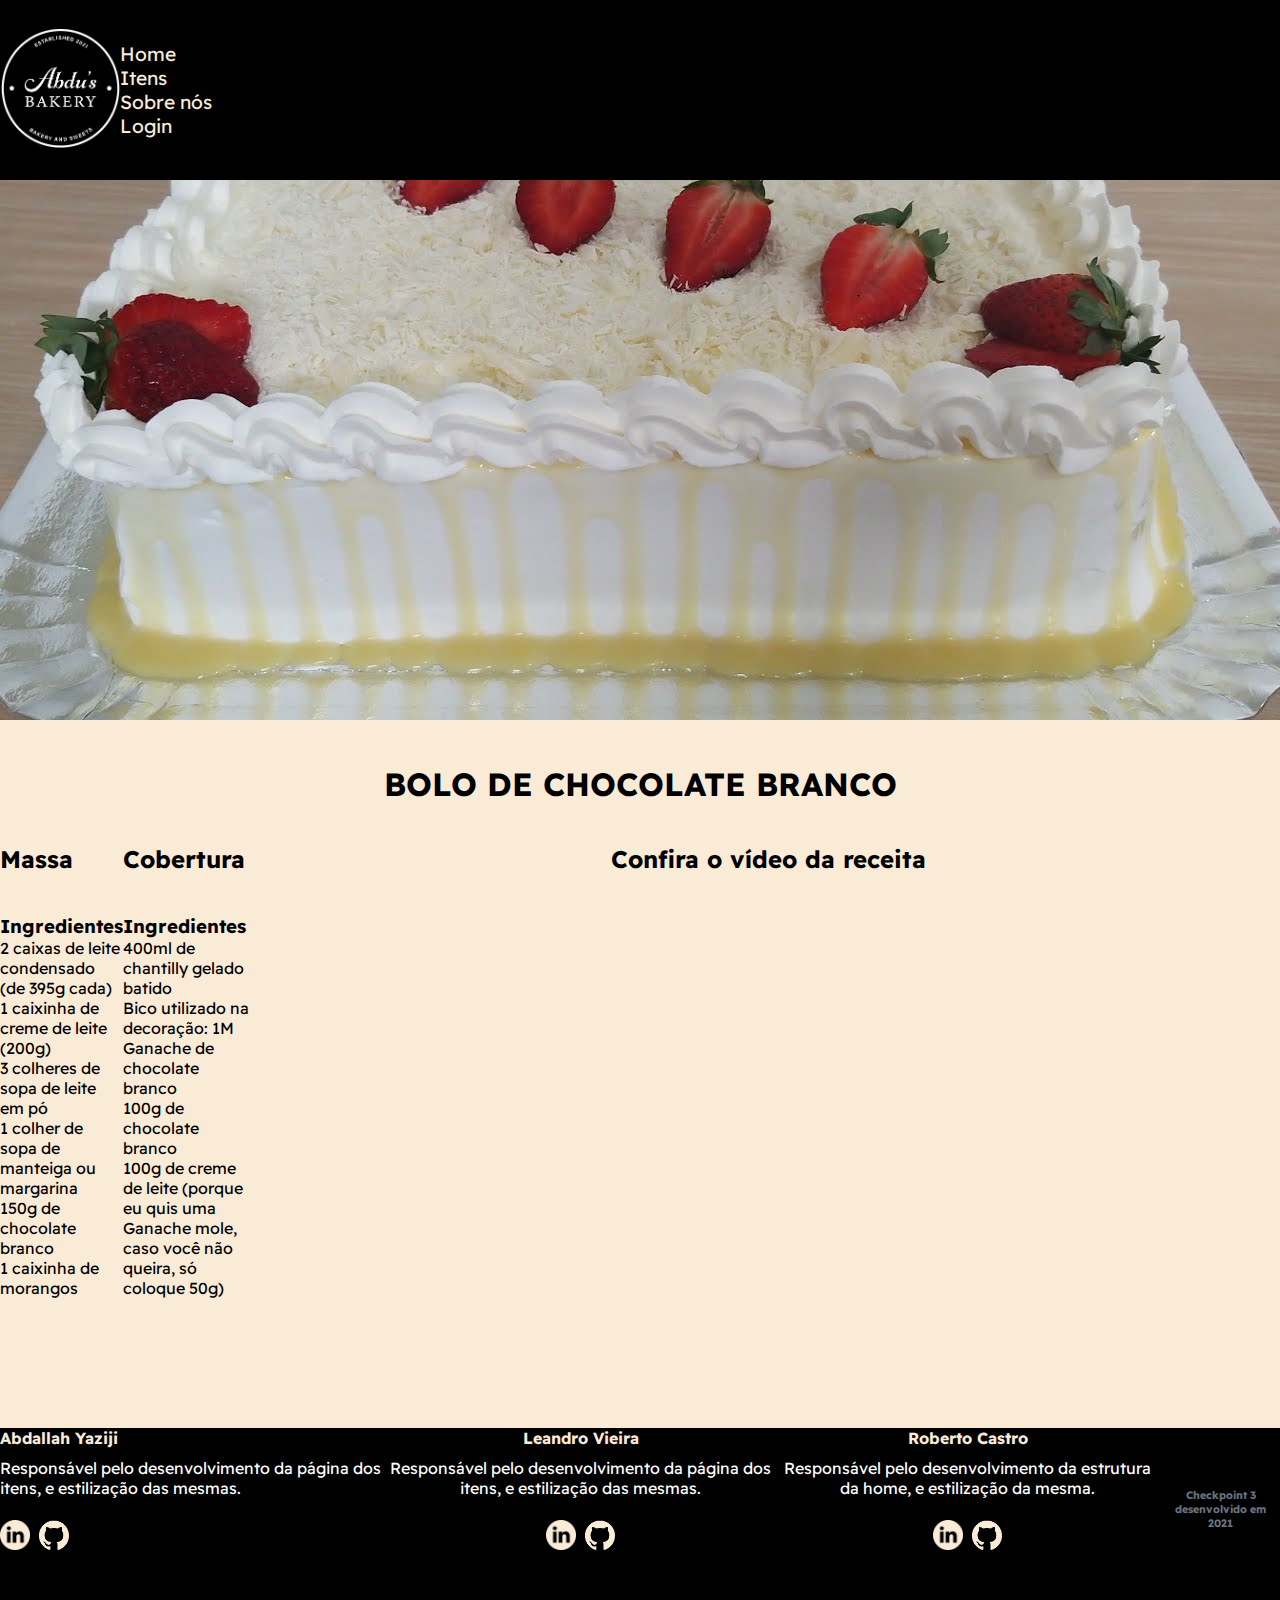
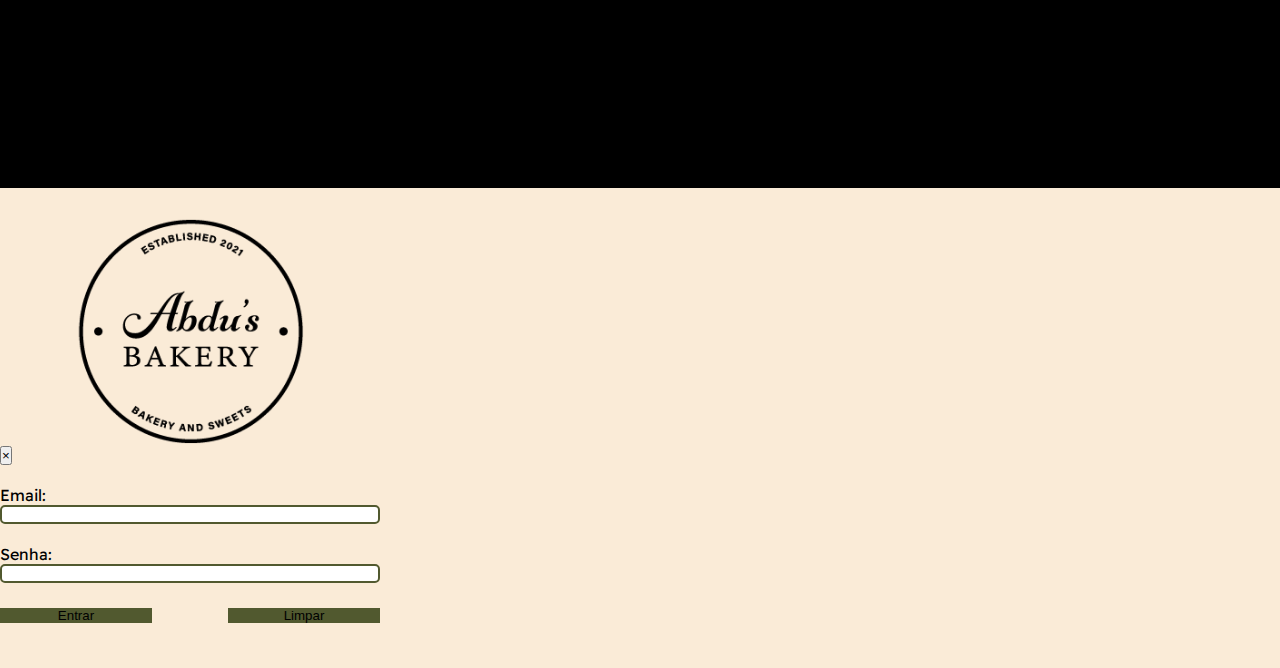
<file: bolobranco.html>
<!DOCTYPE html>
<html lang="en">
  <head>
    <meta charset="UTF-8" />
    <meta http-equiv="X-UA-Compatible" content="IE=edge" />
    <meta name="viewport" content="width=device-width, initial-scale=1.0" />
    <link
      rel="stylesheet"
      href="https://stackpath.bootstrapcdn.com/bootstrap/4.1.3/css/bootstrap.min.css"
      integrity="sha384-MCw98/SFnGE8fJT3GXwEOngsV7Zt27NXFoaoApmYm81iuXoPkFOJwJ8ERdknLPMO"
      crossorigin="anonymous"
    />
    <link rel="stylesheet" href="./css/style.css" />
    <link rel="stylesheet" href="./css/modelo_bolo.css">
    <title>Checkpoint III</title>
  </head>
  <body>
    <header class="container-fluid">
      <div class="container header-container">
        <div class="row header-area">
          <div class="col-4 logo">
            <a href="index.html"
              ><img src="./img/logo-new.png" alt="Logomarca Abdu's Bakery"
            /></a>
          </div>
          <div id="menu-superior" class="col-8">
            <ul class="nav justify-content-end">
              <li class="nav-item">
                <a class="nav-link active" href="index.html">Home</a>
              </li>
              <li class="nav-item">
                <a class="nav-link" href="#titulo-pagina">Itens</a>
              </li>
              <li class="nav-item">
                <a class="nav-link" href="#">Sobre nós</a>
              </li>
              <li class="nav-item">
                <a class="nav-link" href="#" data-toggle="modal" data-target="#ModalLongoExemplo">Login</a>
              </li>
            </ul>
          </div>
        </div>
      </div>
      <div id="menu-inferior">
        <div class="pos-f-t">
          <div class="collapse" id="navbarToggleExternalContent">
            <div class="bg-dark p-4">              
              <ul class="nav justify-content-end">
                <li class="nav-item">
                  <a class="nav-link active" href="index.html">Home</a>
                </li>
                <li class="nav-item">
                  <a class="nav-link" href="#titulo-pagina">Itens</a>
                </li>
                <li class="nav-item">
                  <a class="nav-link" href="#">Sobre nós</a>
                </li>
                <li class="nav-item">
                  <a class="nav-link" href="#" data-toggle="modal" data-target="#ModalLongoExemplo">Login</a>
                </li>
              </ul>
            </div>
          </div>
          <nav class="navbar navbar-dark bg-dark">
            <button class="navbar-toggler" type="button" data-toggle="collapse" data-target="#navbarToggleExternalContent" aria-controls="navbarToggleExternalContent" aria-expanded="false" aria-label="Alterna navegação">
              <span class="navbar-toggler-icon"></span>
            </button>
          </nav>
        </div>
      </div>
    </header>

    <div class="container-fluid">
        <div class="row">          
            <section class="image-bg-area">
              <img src="./Pagina-itens/images/bolo_chocolate_branco.jpg" alt="Imagem Bolo de Morango">
            </section>          
        </div>
        <div class="container cake-area">
          <section class="row">
            <div class="col-12">
              <h1>Bolo de Chocolate Branco</h1>
            </div>
          </section>
          <main class="row cake-ingredients-area">
            <div class="col-lg-6 col-md-12">
              <ul>
                <h2>Massa</h2>
                <h3>Ingredientes</h3>
                <li>2 caixas de leite condensado (de 395g cada)</li>
                <li>1 caixinha de creme de leite (200g)</li>
                <li>3 colheres de sopa de leite em pó </li>
                <li>1 colher de sopa de manteiga ou margarina </li>
                <li>150g de chocolate branco </li>
                <li>1 caixinha de morangos </li>
              </ul>
            </div>
            <div class="col-lg-6 col-md-12">
              <h2>Cobertura</h2>
              <h3>Ingredientes</h3>
                <ul>
                  <li>400ml de chantilly gelado batido </li>
                  <li>Bico utilizado na decoração: 1M </li>
                  <li>Ganache de chocolate branco</li>
                  <li>100g de chocolate branco </li>
                  <li>100g de creme de leite (porque eu quis uma Ganache mole, caso você não queira, só coloque 50g)</li>
                </ul>
            </div>
            
            <section class="row video-area">
              <div class="col-12 video-area-itens">
                  <h2>Confira o vídeo da receita</h1>
                  <div>
                    <iframe 
                      width="560" height="315" src="https://www.youtube.com/embed/6qeCq6k3V9s" 
                      title="YouTube video player" frameborder="0" allow="accelerometer; autoplay; clipboard-write; encrypted-media; gyroscope; picture-in-picture" 
                      allowfullscreen>
                    </iframe>
                  </div>
              </div>
            </section>
          </main>
        </div>
      
    </div>
    <!-- ========= FOOTER ========= --> 
    <footer class="row footer">
      <div class="container">
        <div class="col-12">
          <div class="row footer-area">
            <div class="col-lg-4 col-md-6 col-sm-12 footer-item-left footer-item">
              <h4>Abdallah Yaziji</h4>
              <p>Responsável pelo desenvolvimento da página dos itens, e estilização das mesmas.</p>
              <div class="social-medias">
                <a
                  href="https://www.linkedin.com/in/abdallah-yaziji-7487b1214/"
                  target="_blank"
                >
                  <img src="./img/linkedin.png" alt="Ícone Linkedin" />
                </a>
                <a href="https://github.com/abdu02" target="_blank">
                  <img src="./img/github.png" alt="Ícone GitHub" />
                </a>
              </div>
            </div>
            <div class="col-lg-4 col-md-6 col-sm-12 footer-item">
              <h4>Leandro Vieira</h4>
              <p>Responsável pelo desenvolvimento da página dos itens, e estilização das mesmas.</p>
              <div class="social-medias">
                <a
                  href="https://www.linkedin.com/in/leandro-coelho-vieira-5ba806123/"
                  target="_blank"
                >
                  <img src="./img/linkedin.png" alt="Ícone Linkedin" />
                </a>
                <a href="https://github.com/Lecovin" target="_blank">
                  <img src="./img/github.png" alt="Ícone GitHub" />
                </a>
              </div>
            </div>
            <div class="col-lg-4 col-md-6 col-sm-12footer-item-right footer-item">
              <h4>Roberto Castro</h4>
              <p>Responsável pelo desenvolvimento da estrutura da home, e estilização da mesma.</p>
              <div class="social-medias">
                <a
                  href="https://www.linkedin.com/in/robertocastro76/"
                  target="_blank"
                >
                  <img src="./img/linkedin.png" alt="Ícone Linkedin" />
                </a>
                <a href="https://github.com/betokast" target="_blank">
                  <img src="./img/github.png" alt="Ícone GitHub" />
                </a>
              </div>
            </div>
            <h6 class="footer-item-last">Checkpoint 3 desenvolvido em 2021</h6>
          </div>
        </div>
      </div>
    </footer>
    <!-- ========= MODAL ========= -->  
    <div
      class="modal fade"
      id="ModalLongoExemplo"
      tabindex="-1"
      role="dialog"
      aria-labelledby="TituloModalLongoExemplo"
      aria-hidden="true"
    >
      <div class="modal-dialog" role="document">
        <div class="modal-content">
          <div class="modal-header">
            <div class="modal-title" id="TituloModalLongoExemplo">
              <img src="./img/Logo_AbdusBK.png" alt="Logomarca" />
            </div>
            <button 
              type="button"
              class="close"
              data-dismiss="modal"
              aria-label="Fechar"
            >
              <span aria-hidden="true">&times;</span>
            </button>
          </div>
          <div class="modal-body">
            <form action="#" class="modal-form">
              <div class="modal-itens">
                <label for="email">Email:</label>
                <input type="email" name="email">
              </div>
              <div class="modal-itens">
                <label for="senha">Senha:</label>
                <input type="password" name="senha">
              </div>
              <div class="modal-btn">
                <button class="btn btn-primary" type="submit">Entrar</button>
                <button class="btn btn-primary"  type="reset">Limpar</button>
              </div>
            </form>
          </div>         
          </div>
        </div>
      </div>
    </div>

    <script>
      $("#meuModal").on("shown.bs.modal", function () {
        $("#meuInput").trigger("focus");
      });
    </script>
    <!-- ========= MODAL ========= -->

    <script
      src="https://code.jquery.com/jquery-3.3.1.slim.min.js"
      integrity="sha384-q8i/X+965DzO0rT7abK41JStQIAqVgRVzpbzo5smXKp4YfRvH+8abtTE1Pi6jizo"
      crossorigin="anonymous"
    ></script>
    <script
      src="https://cdnjs.cloudflare.com/ajax/libs/popper.js/1.14.3/umd/popper.min.js"
      integrity="sha384-ZMP7rVo3mIykV+2+9J3UJ46jBk0WLaUAdn689aCwoqbBJiSnjAK/l8WvCWPIPm49"
      crossorigin="anonymous"
    ></script>
    <script
      src="https://stackpath.bootstrapcdn.com/bootstrap/4.1.3/js/bootstrap.min.js"
      integrity="sha384-ChfqqxuZUCnJSK3+MXmPNIyE6ZbWh2IMqE241rYiqJxyMiZ6OW/JmZQ5stwEULTy"
      crossorigin="anonymous"
    ></script>
  </body>
</html>
</file>
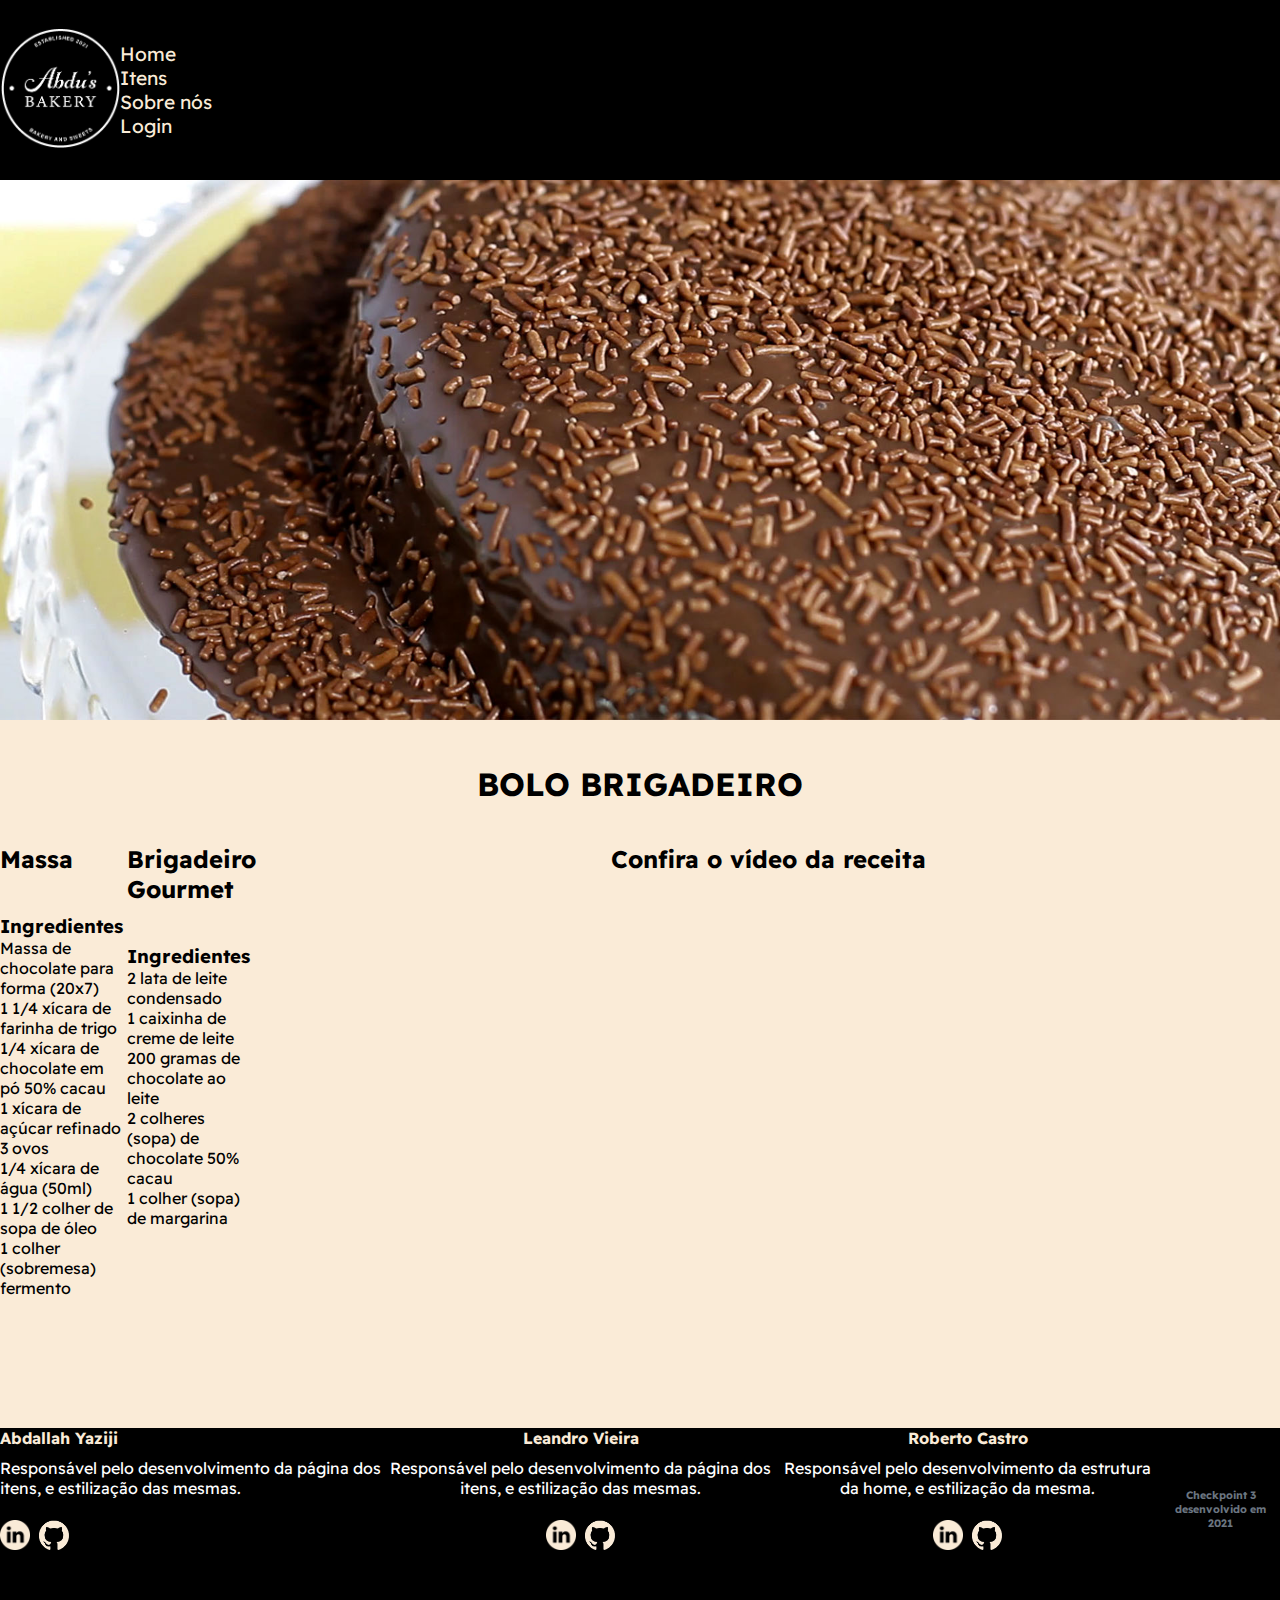
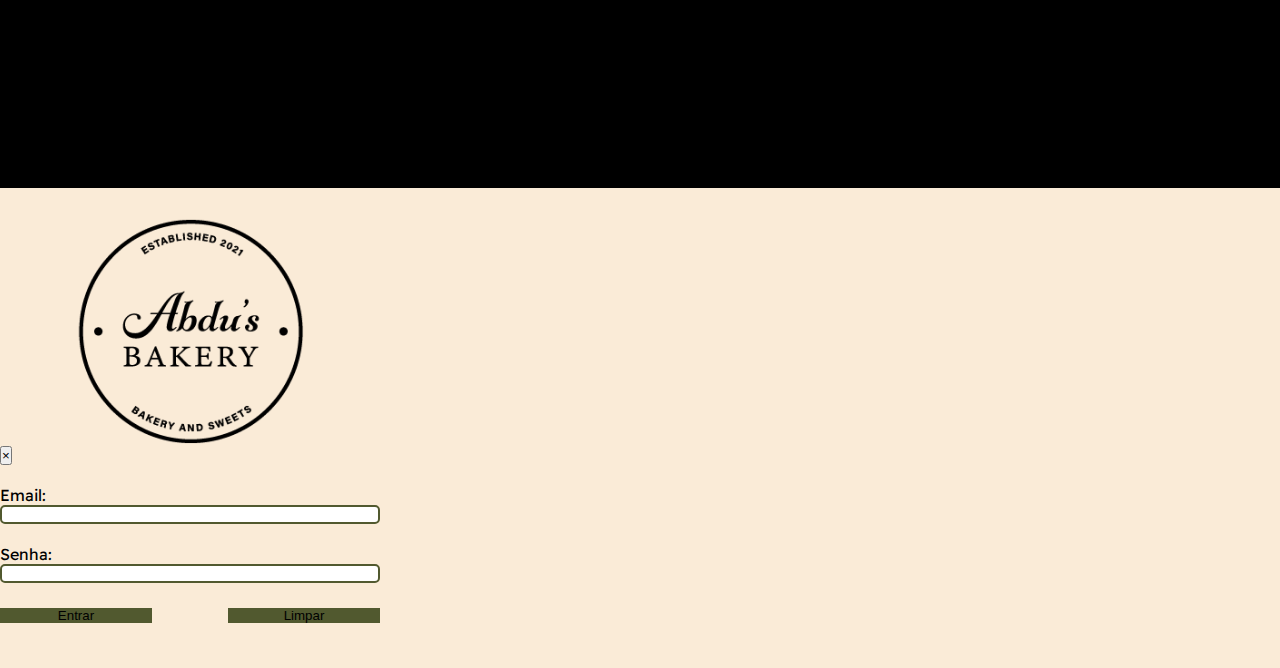
<file: bolobrigadeiro.html>
<!DOCTYPE html>
<html lang="en">
  <head>
    <meta charset="UTF-8" />
    <meta http-equiv="X-UA-Compatible" content="IE=edge" />
    <meta name="viewport" content="width=device-width, initial-scale=1.0" />
    <link
      rel="stylesheet"
      href="https://stackpath.bootstrapcdn.com/bootstrap/4.1.3/css/bootstrap.min.css"
      integrity="sha384-MCw98/SFnGE8fJT3GXwEOngsV7Zt27NXFoaoApmYm81iuXoPkFOJwJ8ERdknLPMO"
      crossorigin="anonymous"
    />
    <link rel="stylesheet" href="./css/style.css" />
    <link rel="stylesheet" href="./css/modelo_bolo.css">
    <title>Checkpoint III</title>
  </head>
  <body>
    <header class="container-fluid">
      <div class="container header-container">
        <div class="row header-area">
          <div class="col-4 logo">
            <a href="index.html"
              ><img src="./img/logo-new.png" alt="Logomarca Abdu's Bakery"
            /></a>
          </div>
          <div id="menu-superior" class="col-8">
            <ul class="nav justify-content-end">
              <li class="nav-item">
                <a class="nav-link active" href="index.html">Home</a>
              </li>
              <li class="nav-item">
                <a class="nav-link" href="#titulo-pagina">Itens</a>
              </li>
              <li class="nav-item">
                <a class="nav-link" href="#">Sobre nós</a>
              </li>
              <li class="nav-item">
                <a class="nav-link" href="#" data-toggle="modal" data-target="#ModalLongoExemplo">Login</a>
              </li>
            </ul>
          </div>
        </div>
      </div>
      <div id="menu-inferior">
        <div class="pos-f-t">
          <div class="collapse" id="navbarToggleExternalContent">
            <div class="bg-dark p-4">              
              <ul class="nav justify-content-end">
                <li class="nav-item">
                  <a class="nav-link active" href="index.html">Home</a>
                </li>
                <li class="nav-item">
                  <a class="nav-link" href="#titulo-pagina">Itens</a>
                </li>
                <li class="nav-item">
                  <a class="nav-link" href="#">Sobre nós</a>
                </li>
                <li class="nav-item">
                  <a class="nav-link" href="#" data-toggle="modal" data-target="#ModalLongoExemplo">Login</a>
                </li>
              </ul>
            </div>
          </div>
          <nav class="navbar navbar-dark bg-dark">
            <button class="navbar-toggler" type="button" data-toggle="collapse" data-target="#navbarToggleExternalContent" aria-controls="navbarToggleExternalContent" aria-expanded="false" aria-label="Alterna navegação">
              <span class="navbar-toggler-icon"></span>
            </button>
          </nav>
        </div>
      </div>
    </header>

    <div class="container-fluid">
        <div class="row">          
            <section class="image-bg-area">
              <img src="./Pagina-itens/images/brigadeiro-cake.jpg" alt="Imagem Bolo Brigadeiro">
            </section>          
        </div>
        <div class="container cake-area">
          <section class="row">
            <div class="col-12">
              <h1>Bolo Brigadeiro</h1>
            </div>
          </section>
          <main class="row cake-ingredients-area">
            <div class="col-lg-6 col-md-12">
              <ul>
                <h2>Massa</h2>
                <h3>Ingredientes</h3>
                <li>Massa de chocolate para forma (20x7)</li>
                <li>1 1/4 xícara de farinha de trigo</li>
                <li>1/4 xícara de chocolate em pó 50% cacau </li>
                <li>1 xícara de açúcar refinado </li>
                <li>3 ovos </li>
                <li>1/4 xícara de água (50ml)</li>
                <li>1 1/2 colher de sopa de óleo</li>
                <li>1 colher (sobremesa) fermento</li>
              </ul>
            </div>
            <div class="col-lg-6 col-md-12">
              <h2>Brigadeiro Gourmet</h2>
              <h3>Ingredientes</h3>
                <ul>
                  <li>2 lata de leite condensado</li>
                  <li>1 caixinha de creme de leite</li>
                  <li>200 gramas de chocolate ao leite </li>
                  <li>2 colheres (sopa) de chocolate 50% cacau</li>
                  <li>1 colher (sopa) de margarina</li>
                </ul>
            </div>
            
            <section class="row video-area">
              <div class="col-12 video-area-itens">
                  <h2>Confira o vídeo da receita</h1>
                  <div>
                    <iframe 
                      width="560" height="315" src="https://www.youtube.com/embed/ioWpV8L67Lk" 
                      title="YouTube video player" frameborder="0" allow="accelerometer; autoplay; clipboard-write; encrypted-media; gyroscope; picture-in-picture" 
                      allowfullscreen>
                    </iframe>
                  </div>
              </div>
            </section>
          </main>
        </div>
      
    </div>
    <!-- ========= FOOTER ========= --> 
    <footer class="row footer">
      <div class="container">
        <div class="col-12">
          <div class="row footer-area">
            <div class="col-lg-4 col-md-6 col-sm-12 footer-item-left footer-item">
              <h4>Abdallah Yaziji</h4>
              <p>Responsável pelo desenvolvimento da página dos itens, e estilização das mesmas.</p>
              <div class="social-medias">
                <a
                  href="https://www.linkedin.com/in/abdallah-yaziji-7487b1214/"
                  target="_blank"
                >
                  <img src="./img/linkedin.png" alt="Ícone Linkedin" />
                </a>
                <a href="https://github.com/abdu02" target="_blank">
                  <img src="./img/github.png" alt="Ícone GitHub" />
                </a>
              </div>
            </div>
            <div class="col-lg-4 col-md-6 col-sm-12 footer-item">
              <h4>Leandro Vieira</h4>
              <p>Responsável pelo desenvolvimento da página dos itens, e estilização das mesmas.</p>
              <div class="social-medias">
                <a
                  href="https://www.linkedin.com/in/leandro-coelho-vieira-5ba806123/"
                  target="_blank"
                >
                  <img src="./img/linkedin.png" alt="Ícone Linkedin" />
                </a>
                <a href="https://github.com/Lecovin" target="_blank">
                  <img src="./img/github.png" alt="Ícone GitHub" />
                </a>
              </div>
            </div>
            <div class="col-lg-4 col-md-6 col-sm-12footer-item-right footer-item">
              <h4>Roberto Castro</h4>
              <p>Responsável pelo desenvolvimento da estrutura da home, e estilização da mesma.</p>
              <div class="social-medias">
                <a
                  href="https://www.linkedin.com/in/robertocastro76/"
                  target="_blank"
                >
                  <img src="./img/linkedin.png" alt="Ícone Linkedin" />
                </a>
                <a href="https://github.com/betokast" target="_blank">
                  <img src="./img/github.png" alt="Ícone GitHub" />
                </a>
              </div>
            </div>
            <h6 class="footer-item-last">Checkpoint 3 desenvolvido em 2021</h6>
          </div>
        </div>
      </div>
    </footer>
    <!-- ========= MODAL ========= -->  
    <div
      class="modal fade"
      id="ModalLongoExemplo"
      tabindex="-1"
      role="dialog"
      aria-labelledby="TituloModalLongoExemplo"
      aria-hidden="true"
    >
      <div class="modal-dialog" role="document">
        <div class="modal-content">
          <div class="modal-header">
            <div class="modal-title" id="TituloModalLongoExemplo">
              <img src="./img/Logo_AbdusBK.png" alt="Logomarca" />
            </div>
            <button 
              type="button"
              class="close"
              data-dismiss="modal"
              aria-label="Fechar"
            >
              <span aria-hidden="true">&times;</span>
            </button>
          </div>
          <div class="modal-body">
            <form action="#" class="modal-form">
              <div class="modal-itens">
                <label for="email">Email:</label>
                <input type="email" name="email">
              </div>
              <div class="modal-itens">
                <label for="senha">Senha:</label>
                <input type="password" name="senha">
              </div>
              <div class="modal-btn">
                <button class="btn btn-primary" type="submit">Entrar</button>
                <button class="btn btn-primary"  type="reset">Limpar</button>
              </div>
            </form>
          </div>         
          </div>
        </div>
      </div>
    </div>

    <script>
      $("#meuModal").on("shown.bs.modal", function () {
        $("#meuInput").trigger("focus");
      });
    </script>
    <!-- ========= MODAL ========= -->

    <script
      src="https://code.jquery.com/jquery-3.3.1.slim.min.js"
      integrity="sha384-q8i/X+965DzO0rT7abK41JStQIAqVgRVzpbzo5smXKp4YfRvH+8abtTE1Pi6jizo"
      crossorigin="anonymous"
    ></script>
    <script
      src="https://cdnjs.cloudflare.com/ajax/libs/popper.js/1.14.3/umd/popper.min.js"
      integrity="sha384-ZMP7rVo3mIykV+2+9J3UJ46jBk0WLaUAdn689aCwoqbBJiSnjAK/l8WvCWPIPm49"
      crossorigin="anonymous"
    ></script>
    <script
      src="https://stackpath.bootstrapcdn.com/bootstrap/4.1.3/js/bootstrap.min.js"
      integrity="sha384-ChfqqxuZUCnJSK3+MXmPNIyE6ZbWh2IMqE241rYiqJxyMiZ6OW/JmZQ5stwEULTy"
      crossorigin="anonymous"
    ></script>
  </body>
</html>
</file>
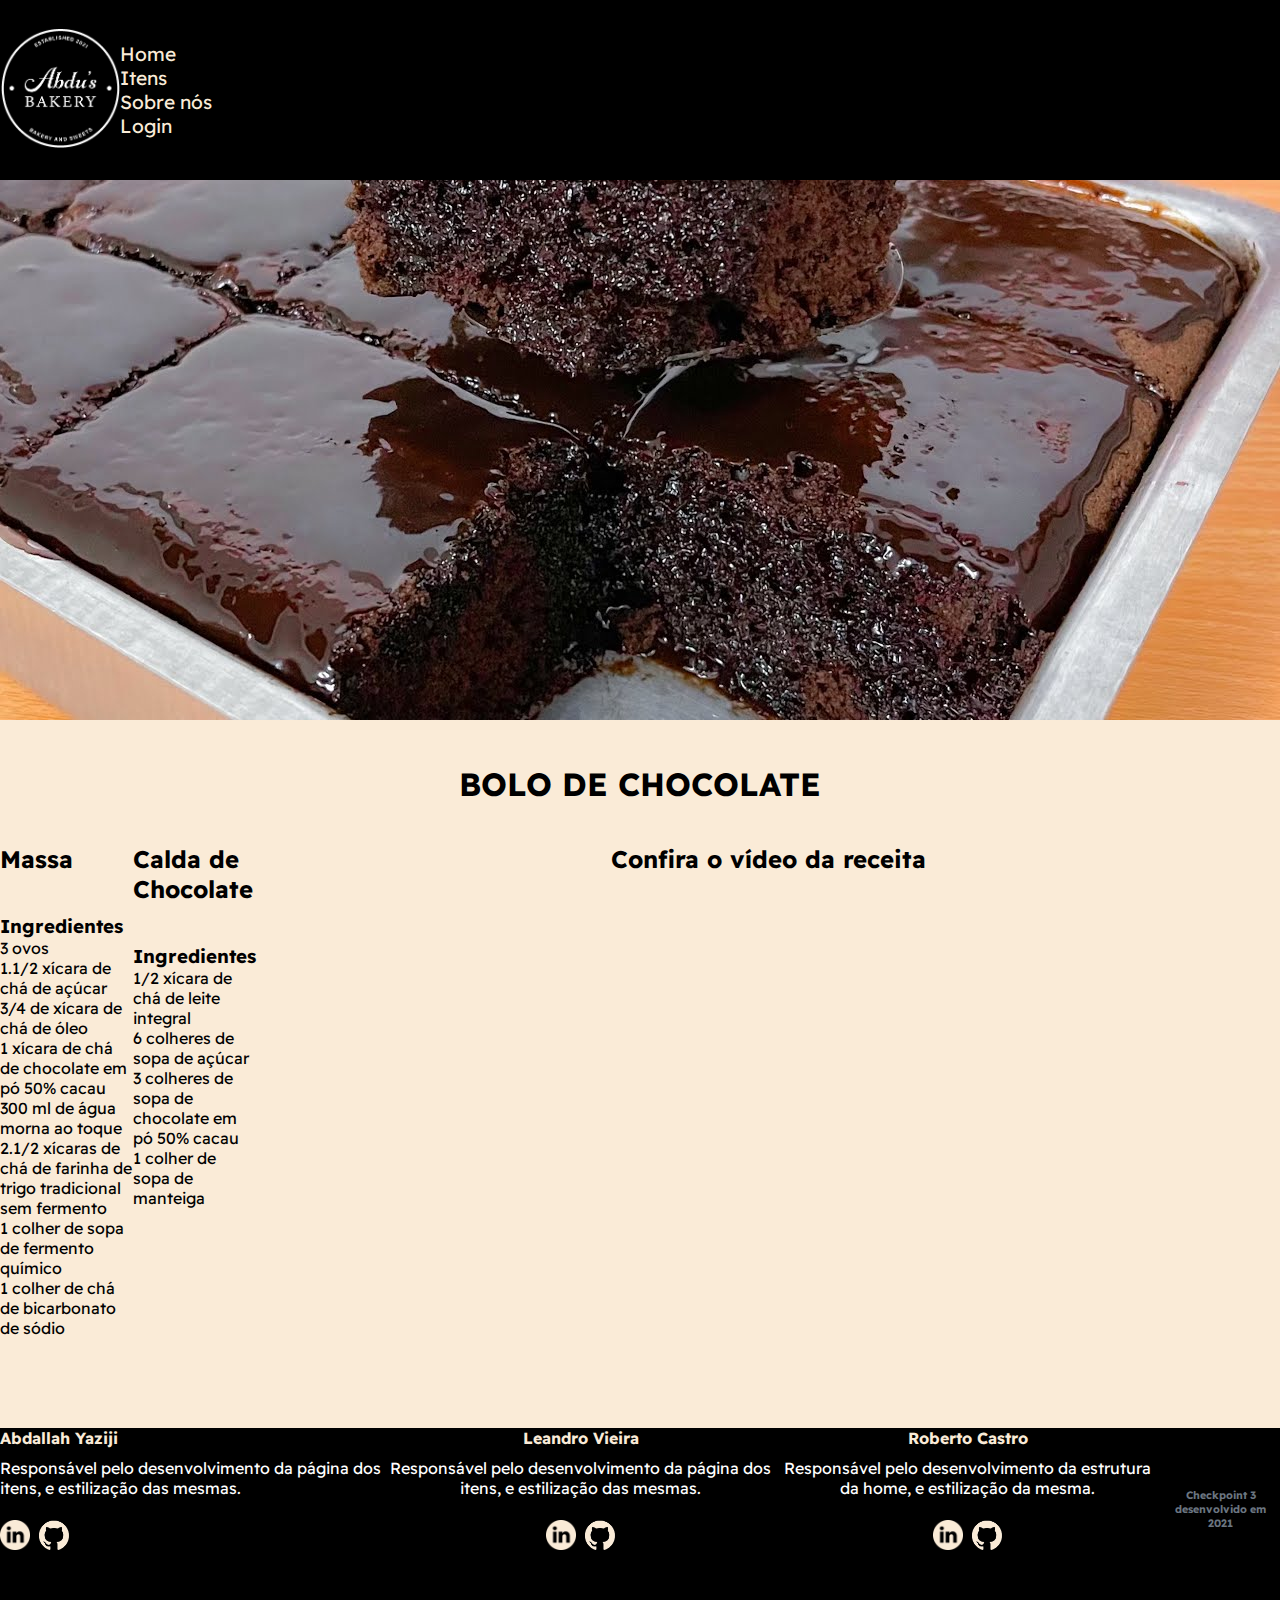
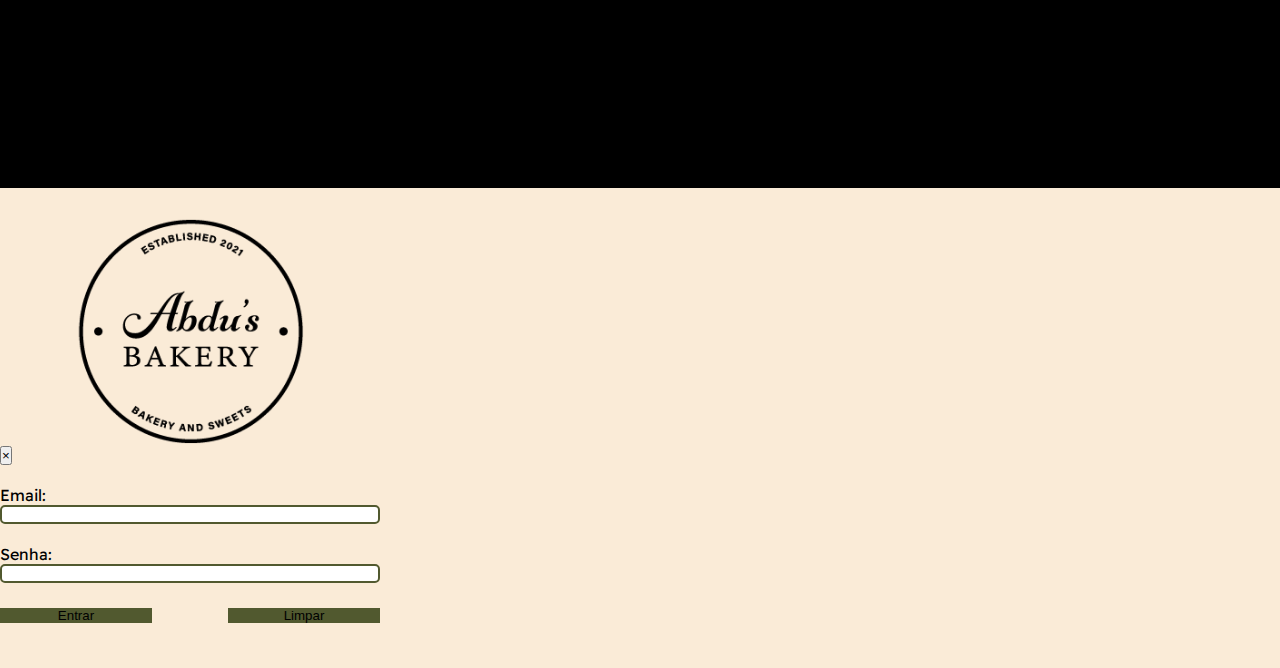
<file: bolochocolate.html>
<!DOCTYPE html>
<html lang="en">
  <head>
    <meta charset="UTF-8" />
    <meta http-equiv="X-UA-Compatible" content="IE=edge" />
    <meta name="viewport" content="width=device-width, initial-scale=1.0" />
    <link
      rel="stylesheet"
      href="https://stackpath.bootstrapcdn.com/bootstrap/4.1.3/css/bootstrap.min.css"
      integrity="sha384-MCw98/SFnGE8fJT3GXwEOngsV7Zt27NXFoaoApmYm81iuXoPkFOJwJ8ERdknLPMO"
      crossorigin="anonymous"
    />
    <link rel="stylesheet" href="./css/style.css" />
    <link rel="stylesheet" href="./css/modelo_bolo.css">
    <title>Checkpoint III</title>
  </head>
  <body>
    <header class="container-fluid">
      <div class="container header-container">
        <div class="row header-area">
          <div class="col-4 logo">
            <a href="index.html"
              ><img src="./img/logo-new.png" alt="Logomarca Abdu's Bakery"
            /></a>
          </div>
          <div id="menu-superior" class="col-8">
            <ul class="nav justify-content-end">
              <li class="nav-item">
                <a class="nav-link active" href="index.html">Home</a>
              </li>
              <li class="nav-item">
                <a class="nav-link" href="#titulo-pagina">Itens</a>
              </li>
              <li class="nav-item">
                <a class="nav-link" href="#">Sobre nós</a>
              </li>
              <li class="nav-item">
                <a class="nav-link" href="#" data-toggle="modal" data-target="#ModalLongoExemplo">Login</a>
              </li>
            </ul>
          </div>
        </div>
      </div>
      <div id="menu-inferior">
        <div class="pos-f-t">
          <div class="collapse" id="navbarToggleExternalContent">
            <div class="bg-dark p-4">              
              <ul class="nav justify-content-end">
                <li class="nav-item">
                  <a class="nav-link active" href="index.html">Home</a>
                </li>
                <li class="nav-item">
                  <a class="nav-link" href="#titulo-pagina">Itens</a>
                </li>
                <li class="nav-item">
                  <a class="nav-link" href="#">Sobre nós</a>
                </li>
                <li class="nav-item">
                  <a class="nav-link" href="#" data-toggle="modal" data-target="#ModalLongoExemplo">Login</a>
                </li>
              </ul>
            </div>
          </div>
          <nav class="navbar navbar-dark bg-dark">
            <button class="navbar-toggler" type="button" data-toggle="collapse" data-target="#navbarToggleExternalContent" aria-controls="navbarToggleExternalContent" aria-expanded="false" aria-label="Alterna navegação">
              <span class="navbar-toggler-icon"></span>
            </button>
          </nav>
        </div>
      </div>
    </header>

    <div class="container-fluid">
        <div class="row">          
            <section class="image-bg-area">
              <img src="./Pagina-itens/images/bolo_chocolate.jpg" alt="">
            </section>          
        </div>
        <div class="container cake-area">
          <section class="row">
            <div class="col-12">
              <h1>Bolo de Chocolate</h1>
            </div>
          </section>
          <main class="row cake-ingredients-area">
            <div class="col-lg-6 col-md-12">
              <ul>
                <h2>Massa</h2>
                <h3>Ingredientes</h3>
                <li>3 ovos</li>
                <li>1.1/2 xícara de chá de açúcar</li>
                <li>3/4 de xícara de chá de óleo</li>
                <li>1 xícara de chá de chocolate em pó 50% cacau</li>
                <li>300 ml de água morna ao toque</li>
                <li>2.1/2 xícaras de chá de farinha de trigo tradicional sem fermento</li>
                <li>1 colher de sopa de fermento químico</li>
                <li>1 colher de chá de bicarbonato de sódio</li>
              </ul>
            </div>
            <div class="col-lg-6 col-md-12">
              <h2>Calda de Chocolate</h2>
              <h3>Ingredientes</h3>
                <ul>
                  <li>1/2 xícara de chá de leite integral</li>
                  <li>6 colheres de sopa de açúcar</li>
                  <li>3 colheres de sopa de chocolate em pó 50% cacau</li>
                  <li>1 colher de sopa de manteiga</li>
                </ul>
            </div>
            
            <section class="row video-area">
              <div class="col-12 video-area-itens">
                  <h2>Confira o vídeo da receita</h1>
                  <div>
                    <iframe width="560" height="315" 
                      src="https://www.youtube.com/embed/QwtZXGRzqvY" 
                      title="YouTube video player" frameborder="0" 
                      allow="accelerometer; autoplay; clipboard-write; encrypted-media; gyroscope; picture-in-picture" 
                      allowfullscreen>
                    </iframe>
                  </div>
              </div>
            </section>
          </main>
        </div>
      
    </div>
    <!-- ========= FOOTER ========= --> 
    <footer class="row footer">
      <div class="container">
        <div class="col-12">
          <div class="row footer-area">
            <div class="col-lg-4 col-md-6 col-sm-12 footer-item-left footer-item">
              <h4>Abdallah Yaziji</h4>
              <p>Responsável pelo desenvolvimento da página dos itens, e estilização das mesmas.</p>
              <div class="social-medias">
                <a
                  href="https://www.linkedin.com/in/abdallah-yaziji-7487b1214/"
                  target="_blank"
                >
                  <img src="./img/linkedin.png" alt="Ícone Linkedin" />
                </a>
                <a href="https://github.com/abdu02" target="_blank">
                  <img src="./img/github.png" alt="Ícone GitHub" />
                </a>
              </div>
            </div>
            <div class="col-lg-4 col-md-6 col-sm-12 footer-item">
              <h4>Leandro Vieira</h4>
              <p>Responsável pelo desenvolvimento da página dos itens, e estilização das mesmas.</p>
              <div class="social-medias">
                <a
                  href="https://www.linkedin.com/in/leandro-coelho-vieira-5ba806123/"
                  target="_blank"
                >
                  <img src="./img/linkedin.png" alt="Ícone Linkedin" />
                </a>
                <a href="https://github.com/Lecovin" target="_blank">
                  <img src="./img/github.png" alt="Ícone GitHub" />
                </a>
              </div>
            </div>
            <div class="col-lg-4 col-md-6 col-sm-12footer-item-right footer-item">
              <h4>Roberto Castro</h4>
              <p>Responsável pelo desenvolvimento da estrutura da home, e estilização da mesma.</p>
              <div class="social-medias">
                <a
                  href="https://www.linkedin.com/in/robertocastro76/"
                  target="_blank"
                >
                  <img src="./img/linkedin.png" alt="Ícone Linkedin" />
                </a>
                <a href="https://github.com/betokast" target="_blank">
                  <img src="./img/github.png" alt="Ícone GitHub" />
                </a>
              </div>
            </div>
            <h6 class="footer-item-last">Checkpoint 3 desenvolvido em 2021</h6>
          </div>
        </div>
      </div>
    </footer>
    <!-- ========= MODAL ========= -->  
    <div
      class="modal fade"
      id="ModalLongoExemplo"
      tabindex="-1"
      role="dialog"
      aria-labelledby="TituloModalLongoExemplo"
      aria-hidden="true"
    >
      <div class="modal-dialog" role="document">
        <div class="modal-content">
          <div class="modal-header">
            <div class="modal-title" id="TituloModalLongoExemplo">
              <img src="./img/Logo_AbdusBK.png" alt="Logomarca" />
            </div>
            <button 
              type="button"
              class="close"
              data-dismiss="modal"
              aria-label="Fechar"
            >
              <span aria-hidden="true">&times;</span>
            </button>
          </div>
          <div class="modal-body">
            <form action="#" class="modal-form">
              <div class="modal-itens">
                <label for="email">Email:</label>
                <input type="email" name="email">
              </div>
              <div class="modal-itens">
                <label for="senha">Senha:</label>
                <input type="password" name="senha">
              </div>
              <div class="modal-btn">
                <button class="btn btn-primary" type="submit">Entrar</button>
                <button class="btn btn-primary"  type="reset">Limpar</button>
              </div>
            </form>
          </div>         
          </div>
        </div>
      </div>
    </div>

    <script>
      $("#meuModal").on("shown.bs.modal", function () {
        $("#meuInput").trigger("focus");
      });
    </script>
    <!-- ========= MODAL ========= -->

    <script
      src="https://code.jquery.com/jquery-3.3.1.slim.min.js"
      integrity="sha384-q8i/X+965DzO0rT7abK41JStQIAqVgRVzpbzo5smXKp4YfRvH+8abtTE1Pi6jizo"
      crossorigin="anonymous"
    ></script>
    <script
      src="https://cdnjs.cloudflare.com/ajax/libs/popper.js/1.14.3/umd/popper.min.js"
      integrity="sha384-ZMP7rVo3mIykV+2+9J3UJ46jBk0WLaUAdn689aCwoqbBJiSnjAK/l8WvCWPIPm49"
      crossorigin="anonymous"
    ></script>
    <script
      src="https://stackpath.bootstrapcdn.com/bootstrap/4.1.3/js/bootstrap.min.js"
      integrity="sha384-ChfqqxuZUCnJSK3+MXmPNIyE6ZbWh2IMqE241rYiqJxyMiZ6OW/JmZQ5stwEULTy"
      crossorigin="anonymous"
    ></script>
  </body>
</html>
</file>
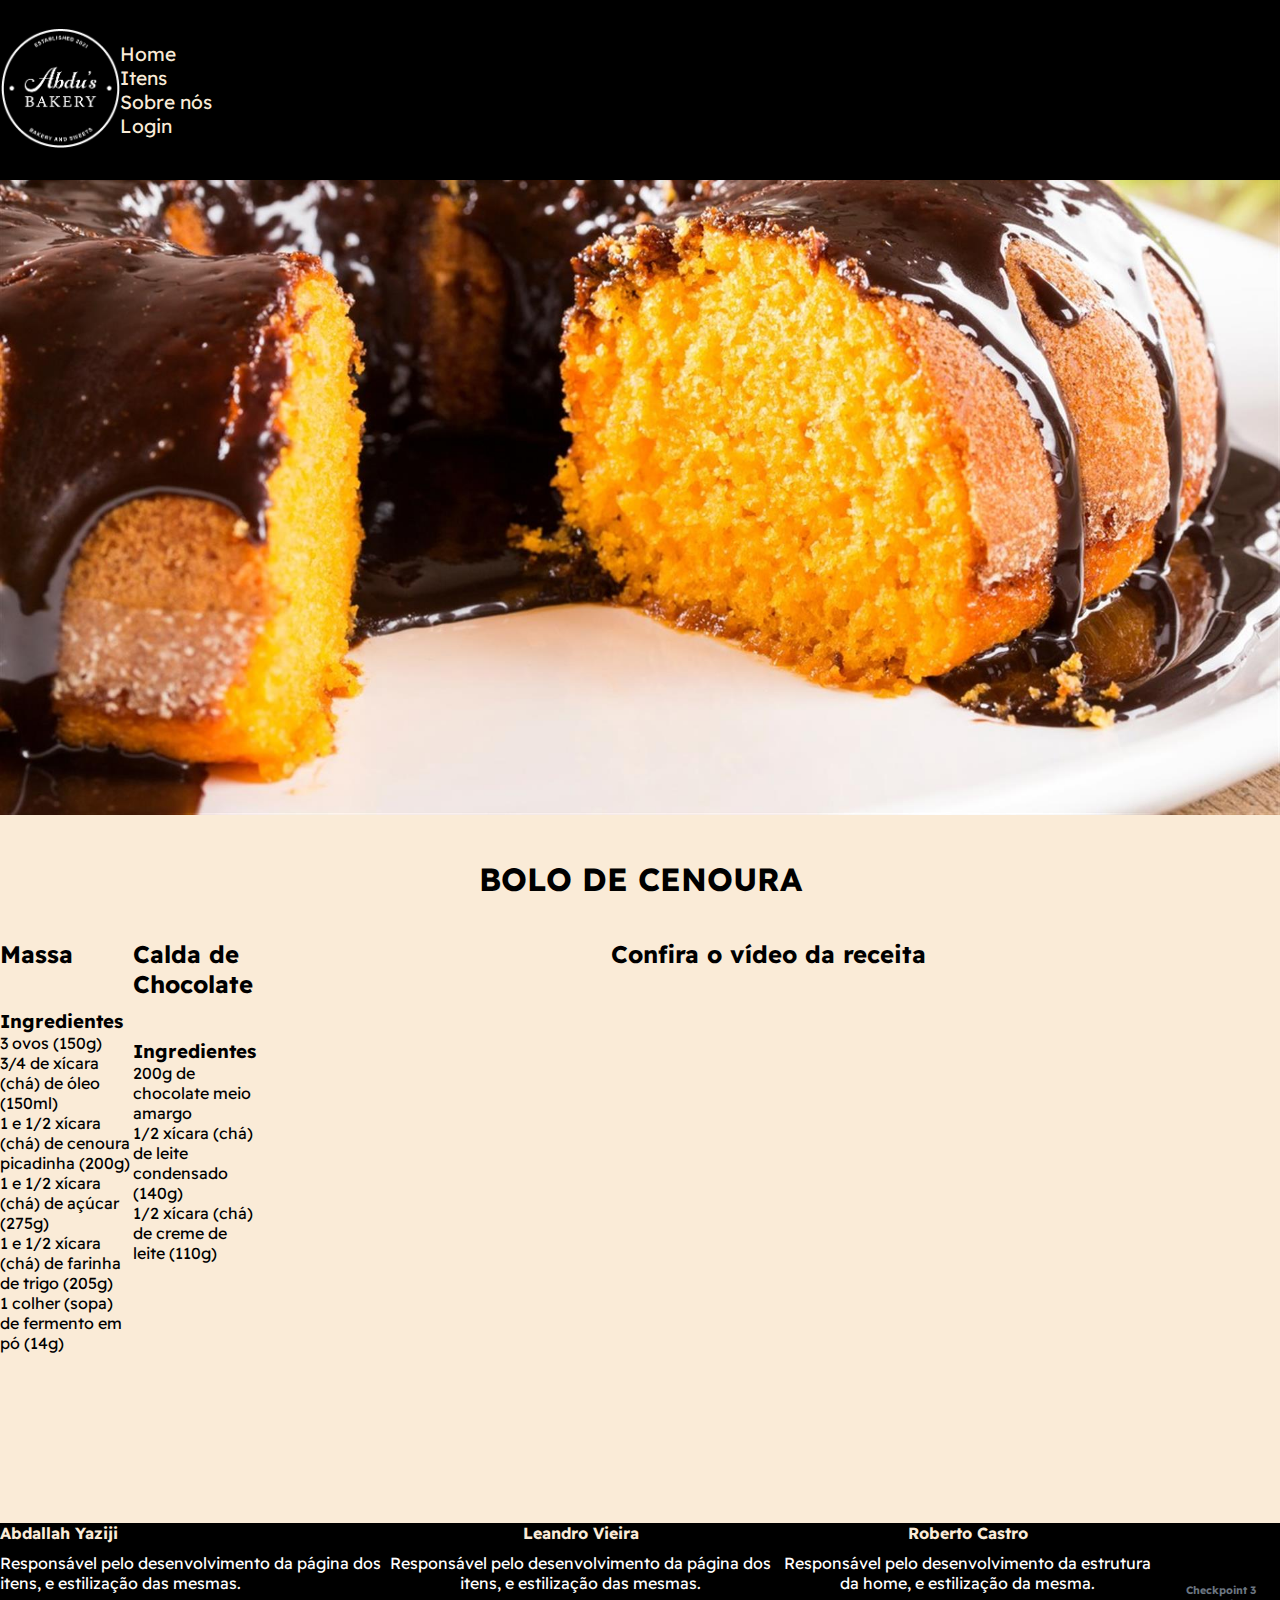
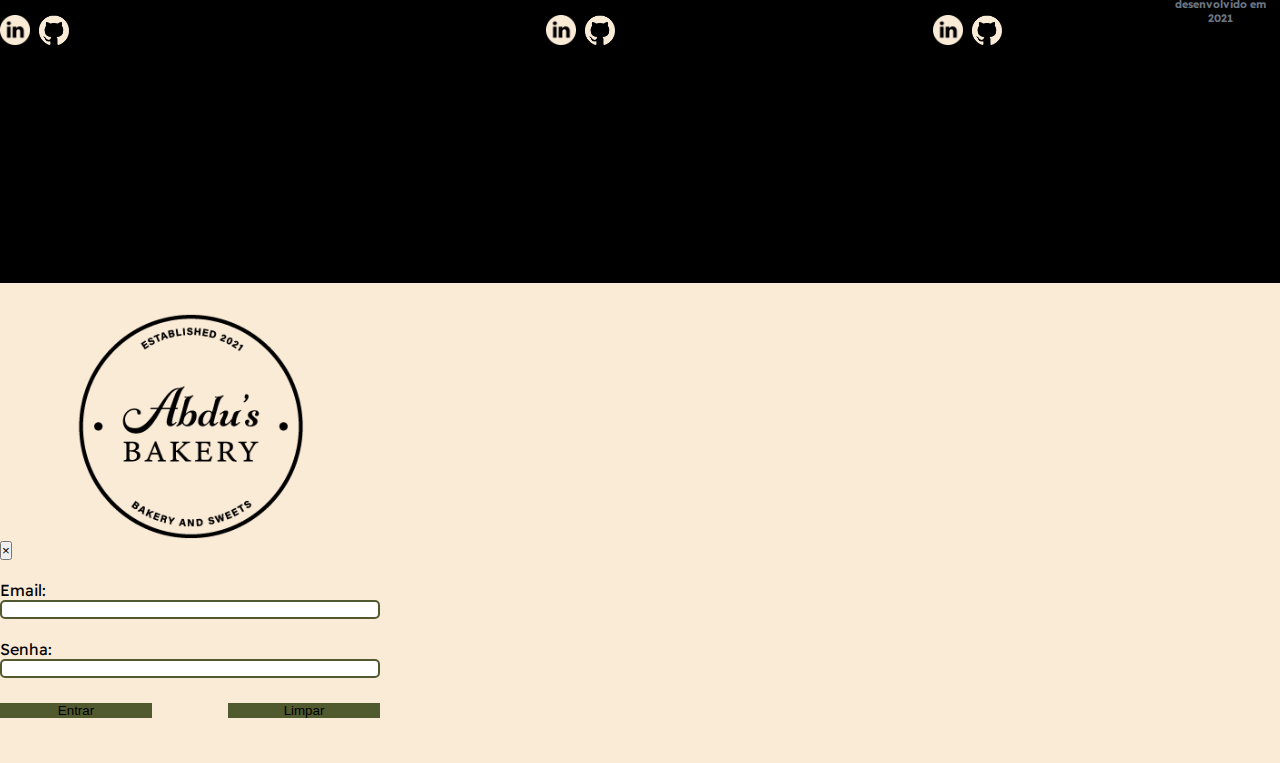
<file: bolodecenoura.html>
<!DOCTYPE html>
<html lang="en">
  <head>
    <meta charset="UTF-8" />
    <meta http-equiv="X-UA-Compatible" content="IE=edge" />
    <meta name="viewport" content="width=device-width, initial-scale=1.0" />
    <link
      rel="stylesheet"
      href="https://stackpath.bootstrapcdn.com/bootstrap/4.1.3/css/bootstrap.min.css"
      integrity="sha384-MCw98/SFnGE8fJT3GXwEOngsV7Zt27NXFoaoApmYm81iuXoPkFOJwJ8ERdknLPMO"
      crossorigin="anonymous"
    />
    <link rel="stylesheet" href="./css/style.css" />
    <link rel="stylesheet" href="./css/modelo_bolo.css">
    <title>Checkpoint III</title>
  </head>
  <body>
    <header class="container-fluid">
      <div class="container header-container">
        <div class="row header-area">
          <div class="col-4 logo">
            <a href="index.html"
              ><img src="./img/logo-new.png" alt="Logomarca Abdu's Bakery"
            /></a>
          </div>
          <div id="menu-superior" class="col-8">
            <ul class="nav justify-content-end">
              <li class="nav-item">
                <a class="nav-link active" href="index.html">Home</a>
              </li>
              <li class="nav-item">
                <a class="nav-link" href="#titulo-pagina">Itens</a>
              </li>
              <li class="nav-item">
                <a class="nav-link" href="#">Sobre nós</a>
              </li>
              <li class="nav-item">
                <a class="nav-link" href="#" data-toggle="modal" data-target="#ModalLongoExemplo">Login</a>
              </li>
            </ul>
          </div>
        </div>
      </div>
      <div id="menu-inferior">
        <div class="pos-f-t">
          <div class="collapse" id="navbarToggleExternalContent">
            <div class="bg-dark p-4">              
              <ul class="nav justify-content-end">
                <li class="nav-item">
                  <a class="nav-link active" href="index.html">Home</a>
                </li>
                <li class="nav-item">
                  <a class="nav-link" href="#titulo-pagina">Itens</a>
                </li>
                <li class="nav-item">
                  <a class="nav-link" href="#">Sobre nós</a>
                </li>
                <li class="nav-item">
                  <a class="nav-link" href="#" data-toggle="modal" data-target="#ModalLongoExemplo">Login</a>
                </li>
              </ul>
            </div>
          </div>
          <nav class="navbar navbar-dark bg-dark">
            <button class="navbar-toggler" type="button" data-toggle="collapse" data-target="#navbarToggleExternalContent" aria-controls="navbarToggleExternalContent" aria-expanded="false" aria-label="Alterna navegação">
              <span class="navbar-toggler-icon"></span>
            </button>
          </nav>
        </div>
      </div>
    </header>

    <div class="container-fluid">
        <div class="row">          
            <section class="image-bg-area">
              <img src="./Pagina-itens/images/bolo_cenoura.jpg" alt="Imagem Bolo de Cenoura">
            </section>          
        </div>
        <div class="container cake-area">
          <section class="row">
            <div class="col-12">
              <h1>Bolo de Cenoura</h1>
            </div>
          </section>
          <main class="row cake-ingredients-area">
            <div class="col-lg-6 col-md-12">
              <ul>
                <h2>Massa</h2>
                <h3>Ingredientes</h3>
                <li>3 ovos (150g)</li>
                <li>3/4 de xícara (chá) de óleo (150ml)</li>
                <li>1 e 1/2 xícara (chá) de cenoura picadinha (200g)</li>
                <li>1 e 1/2 xícara (chá) de açúcar (275g)</li>
                <li>1 e 1/2 xícara (chá) de farinha de trigo (205g)</li>
                <li>1 colher (sopa) de fermento em pó (14g)</li>
              </ul>
            </div>
            <div class="col-lg-6 col-md-12">
              <h2>Calda de Chocolate</h2>
              <h3>Ingredientes</h3>
                <ul>
                  <li>200g de chocolate meio amargo</li>
                  <li>1/2 xícara (chá) de leite condensado (140g)</li>
                  <li>1/2 xícara (chá) de creme de leite (110g)</li>
                </ul>
            </div>
            
            <section class="row video-area">
              <div class="col-12 video-area-itens">
                  <h2>Confira o vídeo da receita</h1>
                  <div>
                    <iframe 
                      width="560" height="315" src="https://www.youtube.com/embed/L1czIgvo3-I" 
                      title="YouTube video player" frameborder="0" allow="accelerometer; autoplay; clipboard-write; encrypted-media; gyroscope; picture-in-picture" 
                      allowfullscreen>
                    </iframe>
                  </div>
              </div>
            </section>
          </main>
        </div>
      
    </div>
    <!-- ========= FOOTER ========= --> 
    <footer class="row footer">
      <div class="container">
        <div class="col-12">
          <div class="row footer-area">
            <div class="col-lg-4 col-md-6 col-sm-12 footer-item-left footer-item">
              <h4>Abdallah Yaziji</h4>
              <p>Responsável pelo desenvolvimento da página dos itens, e estilização das mesmas.</p>
              <div class="social-medias">
                <a
                  href="https://www.linkedin.com/in/abdallah-yaziji-7487b1214/"
                  target="_blank"
                >
                  <img src="./img/linkedin.png" alt="Ícone Linkedin" />
                </a>
                <a href="https://github.com/abdu02" target="_blank">
                  <img src="./img/github.png" alt="Ícone GitHub" />
                </a>
              </div>
            </div>
            <div class="col-lg-4 col-md-6 col-sm-12 footer-item">
              <h4>Leandro Vieira</h4>
              <p>Responsável pelo desenvolvimento da página dos itens, e estilização das mesmas.</p>
              <div class="social-medias">
                <a
                  href="https://www.linkedin.com/in/leandro-coelho-vieira-5ba806123/"
                  target="_blank"
                >
                  <img src="./img/linkedin.png" alt="Ícone Linkedin" />
                </a>
                <a href="https://github.com/Lecovin" target="_blank">
                  <img src="./img/github.png" alt="Ícone GitHub" />
                </a>
              </div>
            </div>
            <div class="col-lg-4 col-md-6 col-sm-12footer-item-right footer-item">
              <h4>Roberto Castro</h4>
              <p>Responsável pelo desenvolvimento da estrutura da home, e estilização da mesma.</p>
              <div class="social-medias">
                <a
                  href="https://www.linkedin.com/in/robertocastro76/"
                  target="_blank"
                >
                  <img src="./img/linkedin.png" alt="Ícone Linkedin" />
                </a>
                <a href="https://github.com/betokast" target="_blank">
                  <img src="./img/github.png" alt="Ícone GitHub" />
                </a>
              </div>
            </div>
            <h6 class="footer-item-last">Checkpoint 3 desenvolvido em 2021</h6>
          </div>
        </div>
      </div>
    </footer>
    <!-- ========= MODAL ========= -->  
    <div
      class="modal fade"
      id="ModalLongoExemplo"
      tabindex="-1"
      role="dialog"
      aria-labelledby="TituloModalLongoExemplo"
      aria-hidden="true"
    >
      <div class="modal-dialog" role="document">
        <div class="modal-content">
          <div class="modal-header">
            <div class="modal-title" id="TituloModalLongoExemplo">
              <img src="./img/Logo_AbdusBK.png" alt="Logomarca" />
            </div>
            <button 
              type="button"
              class="close"
              data-dismiss="modal"
              aria-label="Fechar"
            >
              <span aria-hidden="true">&times;</span>
            </button>
          </div>
          <div class="modal-body">
            <form action="#" class="modal-form">
              <div class="modal-itens">
                <label for="email">Email:</label>
                <input type="email" name="email">
              </div>
              <div class="modal-itens">
                <label for="senha">Senha:</label>
                <input type="password" name="senha">
              </div>
              <div class="modal-btn">
                <button class="btn btn-primary" type="submit">Entrar</button>
                <button class="btn btn-primary"  type="reset">Limpar</button>
              </div>
            </form>
          </div>         
          </div>
        </div>
      </div>
    </div>

    <script>
      $("#meuModal").on("shown.bs.modal", function () {
        $("#meuInput").trigger("focus");
      });
    </script>
    <!-- ========= MODAL ========= -->

    <script
      src="https://code.jquery.com/jquery-3.3.1.slim.min.js"
      integrity="sha384-q8i/X+965DzO0rT7abK41JStQIAqVgRVzpbzo5smXKp4YfRvH+8abtTE1Pi6jizo"
      crossorigin="anonymous"
    ></script>
    <script
      src="https://cdnjs.cloudflare.com/ajax/libs/popper.js/1.14.3/umd/popper.min.js"
      integrity="sha384-ZMP7rVo3mIykV+2+9J3UJ46jBk0WLaUAdn689aCwoqbBJiSnjAK/l8WvCWPIPm49"
      crossorigin="anonymous"
    ></script>
    <script
      src="https://stackpath.bootstrapcdn.com/bootstrap/4.1.3/js/bootstrap.min.js"
      integrity="sha384-ChfqqxuZUCnJSK3+MXmPNIyE6ZbWh2IMqE241rYiqJxyMiZ6OW/JmZQ5stwEULTy"
      crossorigin="anonymous"
    ></script>
  </body>
</html>
</file>
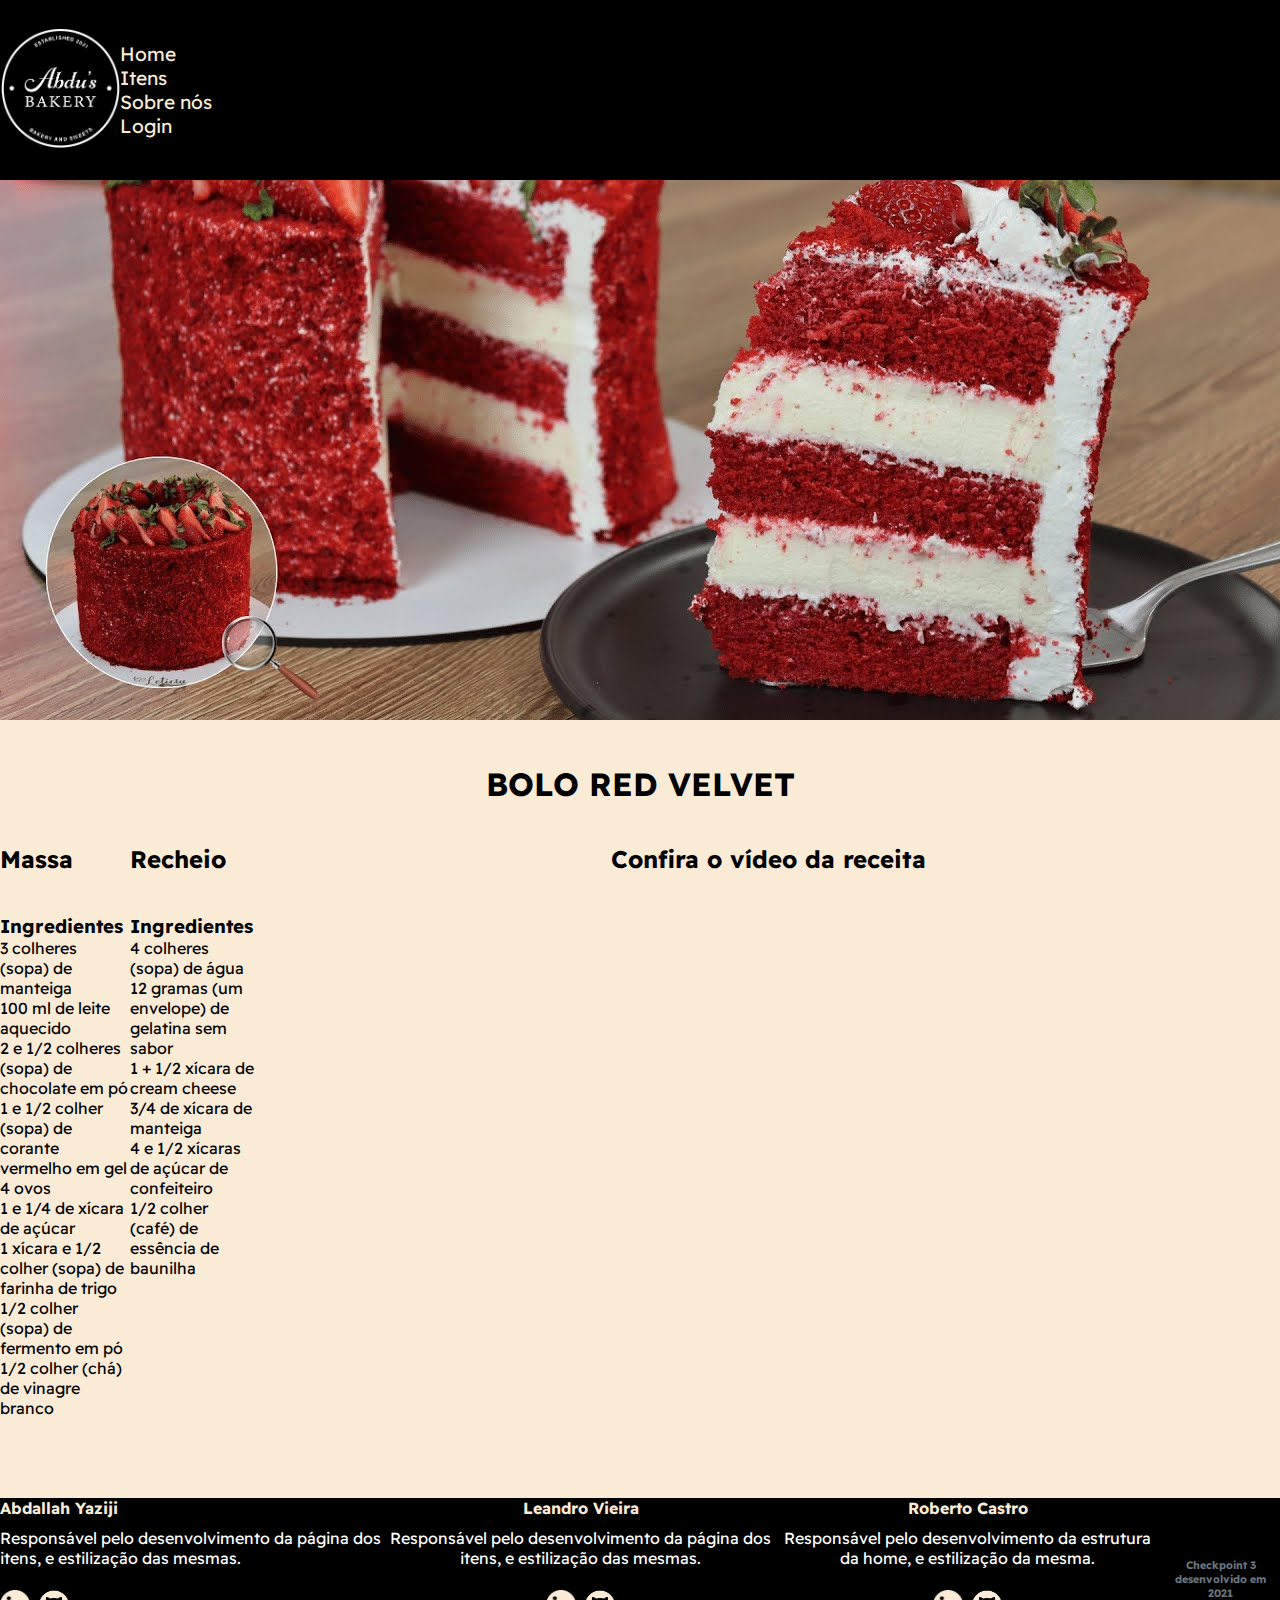
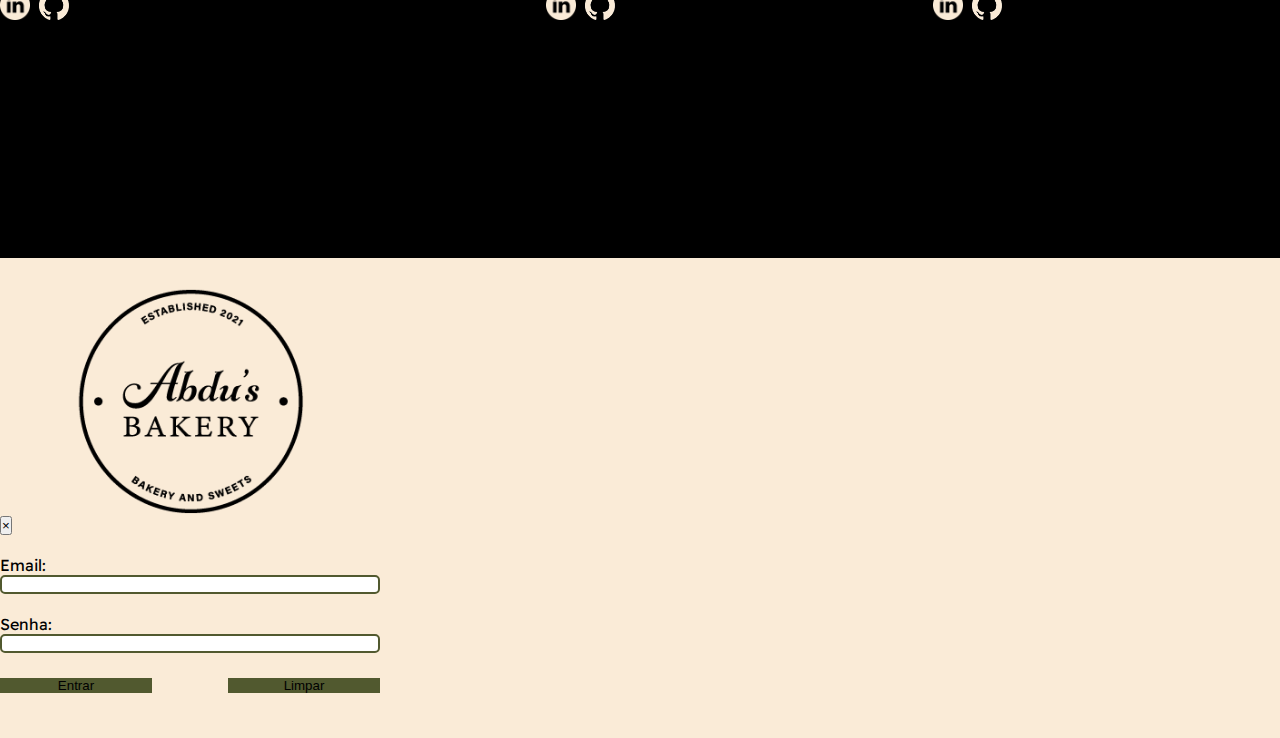
<file: BoloRedVelvete.html>
<!DOCTYPE html>
<html lang="en">
  <head>
    <meta charset="UTF-8" />
    <meta http-equiv="X-UA-Compatible" content="IE=edge" />
    <meta name="viewport" content="width=device-width, initial-scale=1.0" />
    <link
      rel="stylesheet"
      href="https://stackpath.bootstrapcdn.com/bootstrap/4.1.3/css/bootstrap.min.css"
      integrity="sha384-MCw98/SFnGE8fJT3GXwEOngsV7Zt27NXFoaoApmYm81iuXoPkFOJwJ8ERdknLPMO"
      crossorigin="anonymous"
    />
    <link rel="stylesheet" href="./css/style.css" />
    <link rel="stylesheet" href="./css/modelo_bolo.css">
    <title>Checkpoint III</title>
  </head>
  <body>
    <header class="container-fluid">
      <div class="container header-container">
        <div class="row header-area">
          <div class="col-4 logo">
            <a href="index.html"
              ><img src="./img/logo-new.png" alt="Logomarca Abdu's Bakery"
            /></a>
          </div>
          <div id="menu-superior" class="col-8">
            <ul class="nav justify-content-end">
              <li class="nav-item">
                <a class="nav-link active" href="index.html">Home</a>
              </li>
              <li class="nav-item">
                <a class="nav-link" href="#titulo-pagina">Itens</a>
              </li>
              <li class="nav-item">
                <a class="nav-link" href="#">Sobre nós</a>
              </li>
              <li class="nav-item">
                <a class="nav-link" href="#" data-toggle="modal" data-target="#ModalLongoExemplo">Login</a>
              </li>
            </ul>
          </div>
        </div>
      </div>
      <div id="menu-inferior">
        <div class="pos-f-t">
          <div class="collapse" id="navbarToggleExternalContent">
            <div class="bg-dark p-4">              
              <ul class="nav justify-content-end">
                <li class="nav-item">
                  <a class="nav-link active" href="index.html">Home</a>
                </li>
                <li class="nav-item">
                  <a class="nav-link" href="#titulo-pagina">Itens</a>
                </li>
                <li class="nav-item">
                  <a class="nav-link" href="#">Sobre nós</a>
                </li>
                <li class="nav-item">
                  <a class="nav-link" href="#" data-toggle="modal" data-target="#ModalLongoExemplo">Login</a>
                </li>
              </ul>
            </div>
          </div>
          <nav class="navbar navbar-dark bg-dark">
            <button class="navbar-toggler" type="button" data-toggle="collapse" data-target="#navbarToggleExternalContent" aria-controls="navbarToggleExternalContent" aria-expanded="false" aria-label="Alterna navegação">
              <span class="navbar-toggler-icon"></span>
            </button>
          </nav>
        </div>
      </div>
    </header>

    <div class="container-fluid">
        <div class="row">          
            <section class="image-bg-area">
              <img src="./Pagina-itens/images/bolo_red_velvet.jpg" alt="Imagem Bolo Red Velvet">
            </section>          
        </div>
        <div class="container cake-area">
          <section class="row">
            <div class="col-12">
              <h1>Bolo Red Velvet</h1>
            </div>
          </section>
          <main class="row cake-ingredients-area">
            <div class="col-lg-6 col-md-12">
              <ul>
                <h2>Massa</h2>
                <h3>Ingredientes</h3>
                <li>3 colheres (sopa) de manteiga</li>
                <li>100 ml de leite aquecido</li>
                <li>2 e 1/2 colheres (sopa) de chocolate em pó</li>
                <li>1 e 1/2 colher (sopa) de corante vermelho em gel</li>
                <li>4 ovos</li>
                <li>1 e 1/4 de xícara de açúcar</li>
                <li>1 xícara e 1/2 colher (sopa) de farinha de trigo</li>
                <li>1/2 colher (sopa) de fermento em pó</li>
                <li>1/2 colher (chá) de vinagre branco</li>
              </ul>
            </div>
            <div class="col-lg-6 col-md-12">
              <h2>Recheio</h2>
              <h3>Ingredientes</h3>
                <ul>
                  <li>4 colheres (sopa) de água</li>
                  <li>12 gramas (um envelope) de gelatina sem sabor</li>
                  <li>1 + 1/2 xícara de cream cheese</li>
                  <li>3/4 de xícara de manteiga</li>
                  <li>4 e 1/2 xícaras de açúcar de confeiteiro</li>
                  <li>1/2 colher (café) de essência de baunilha</li>
                </ul>
            </div>
            
            <section class="row video-area">
              <div class="col-12 video-area-itens">
                  <h2>Confira o vídeo da receita</h1>
                  <div>
                    <iframe 
                      width="560" height="315" src="https://www.youtube.com/embed/p1sQXY6Ki-k" 
                      title="YouTube video player" frameborder="0" allow="accelerometer; autoplay; clipboard-write; encrypted-media; gyroscope; picture-in-picture" 
                      allowfullscreen>
                    </iframe>
                  </div>
              </div>
            </section>
          </main>
        </div>
      
    </div>
    <!-- ========= FOOTER ========= --> 
    <footer class="row footer">
      <div class="container">
        <div class="col-12">
          <div class="row footer-area">
            <div class="col-lg-4 col-md-6 col-sm-12 footer-item-left footer-item">
              <h4>Abdallah Yaziji</h4>
              <p>Responsável pelo desenvolvimento da página dos itens, e estilização das mesmas.</p>
              <div class="social-medias">
                <a
                  href="https://www.linkedin.com/in/abdallah-yaziji-7487b1214/"
                  target="_blank"
                >
                  <img src="./img/linkedin.png" alt="Ícone Linkedin" />
                </a>
                <a href="https://github.com/abdu02" target="_blank">
                  <img src="./img/github.png" alt="Ícone GitHub" />
                </a>
              </div>
            </div>
            <div class="col-lg-4 col-md-6 col-sm-12 footer-item">
              <h4>Leandro Vieira</h4>
              <p>Responsável pelo desenvolvimento da página dos itens, e estilização das mesmas.</p>
              <div class="social-medias">
                <a
                  href="https://www.linkedin.com/in/leandro-coelho-vieira-5ba806123/"
                  target="_blank"
                >
                  <img src="./img/linkedin.png" alt="Ícone Linkedin" />
                </a>
                <a href="https://github.com/Lecovin" target="_blank">
                  <img src="./img/github.png" alt="Ícone GitHub" />
                </a>
              </div>
            </div>
            <div class="col-lg-4 col-md-6 col-sm-12footer-item-right footer-item">
              <h4>Roberto Castro</h4>
              <p>Responsável pelo desenvolvimento da estrutura da home, e estilização da mesma.</p>
              <div class="social-medias">
                <a
                  href="https://www.linkedin.com/in/robertocastro76/"
                  target="_blank"
                >
                  <img src="./img/linkedin.png" alt="Ícone Linkedin" />
                </a>
                <a href="https://github.com/betokast" target="_blank">
                  <img src="./img/github.png" alt="Ícone GitHub" />
                </a>
              </div>
            </div>
            <h6 class="footer-item-last">Checkpoint 3 desenvolvido em 2021</h6>
          </div>
        </div>
      </div>
    </footer>
    <!-- ========= MODAL ========= -->  
    <div
      class="modal fade"
      id="ModalLongoExemplo"
      tabindex="-1"
      role="dialog"
      aria-labelledby="TituloModalLongoExemplo"
      aria-hidden="true"
    >
      <div class="modal-dialog" role="document">
        <div class="modal-content">
          <div class="modal-header">
            <div class="modal-title" id="TituloModalLongoExemplo">
              <img src="./img/Logo_AbdusBK.png" alt="Logomarca" />
            </div>
            <button 
              type="button"
              class="close"
              data-dismiss="modal"
              aria-label="Fechar"
            >
              <span aria-hidden="true">&times;</span>
            </button>
          </div>
          <div class="modal-body">
            <form action="#" class="modal-form">
              <div class="modal-itens">
                <label for="email">Email:</label>
                <input type="email" name="email">
              </div>
              <div class="modal-itens">
                <label for="senha">Senha:</label>
                <input type="password" name="senha">
              </div>
              <div class="modal-btn">
                <button class="btn btn-primary" type="submit">Entrar</button>
                <button class="btn btn-primary"  type="reset">Limpar</button>
              </div>
            </form>
          </div>         
          </div>
        </div>
      </div>
    </div>

    <script>
      $("#meuModal").on("shown.bs.modal", function () {
        $("#meuInput").trigger("focus");
      });
    </script>
    <!-- ========= MODAL ========= -->

    <script
      src="https://code.jquery.com/jquery-3.3.1.slim.min.js"
      integrity="sha384-q8i/X+965DzO0rT7abK41JStQIAqVgRVzpbzo5smXKp4YfRvH+8abtTE1Pi6jizo"
      crossorigin="anonymous"
    ></script>
    <script
      src="https://cdnjs.cloudflare.com/ajax/libs/popper.js/1.14.3/umd/popper.min.js"
      integrity="sha384-ZMP7rVo3mIykV+2+9J3UJ46jBk0WLaUAdn689aCwoqbBJiSnjAK/l8WvCWPIPm49"
      crossorigin="anonymous"
    ></script>
    <script
      src="https://stackpath.bootstrapcdn.com/bootstrap/4.1.3/js/bootstrap.min.js"
      integrity="sha384-ChfqqxuZUCnJSK3+MXmPNIyE6ZbWh2IMqE241rYiqJxyMiZ6OW/JmZQ5stwEULTy"
      crossorigin="anonymous"
    ></script>
  </body>
</html>
</file>
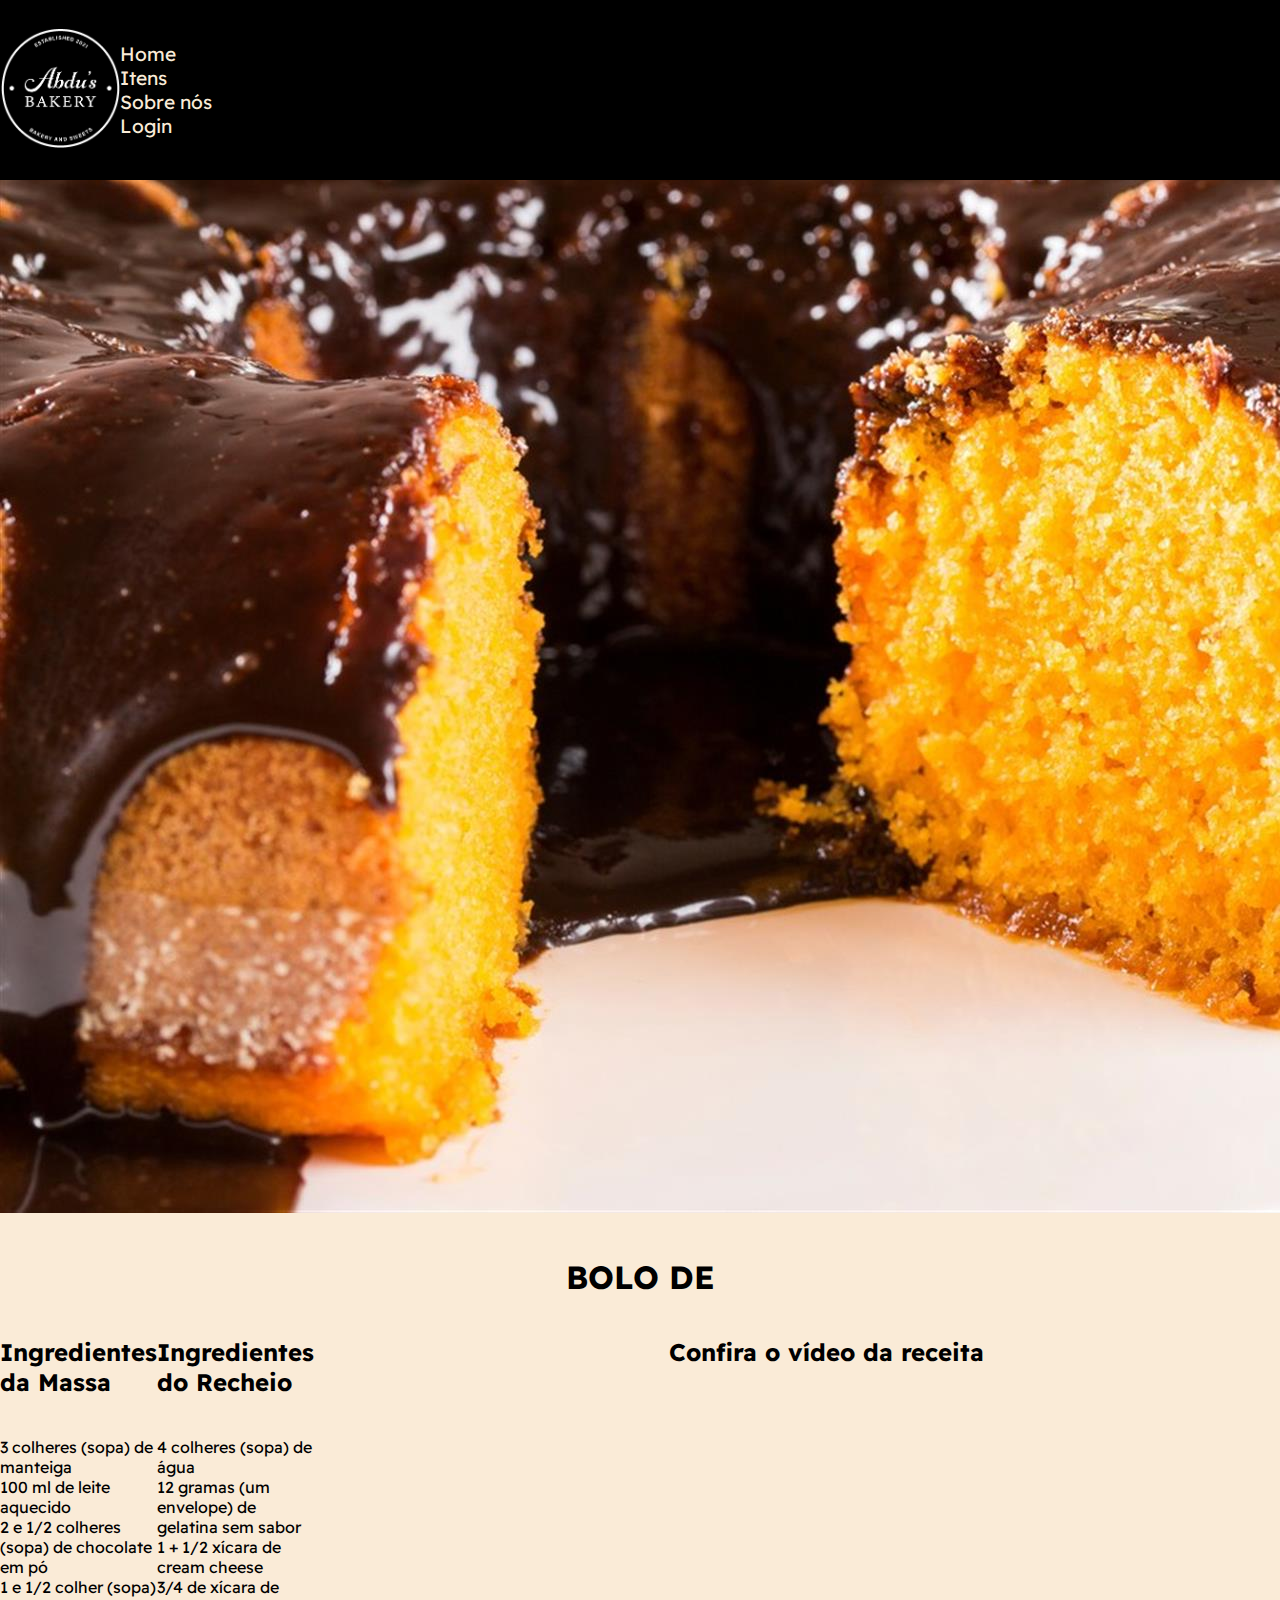
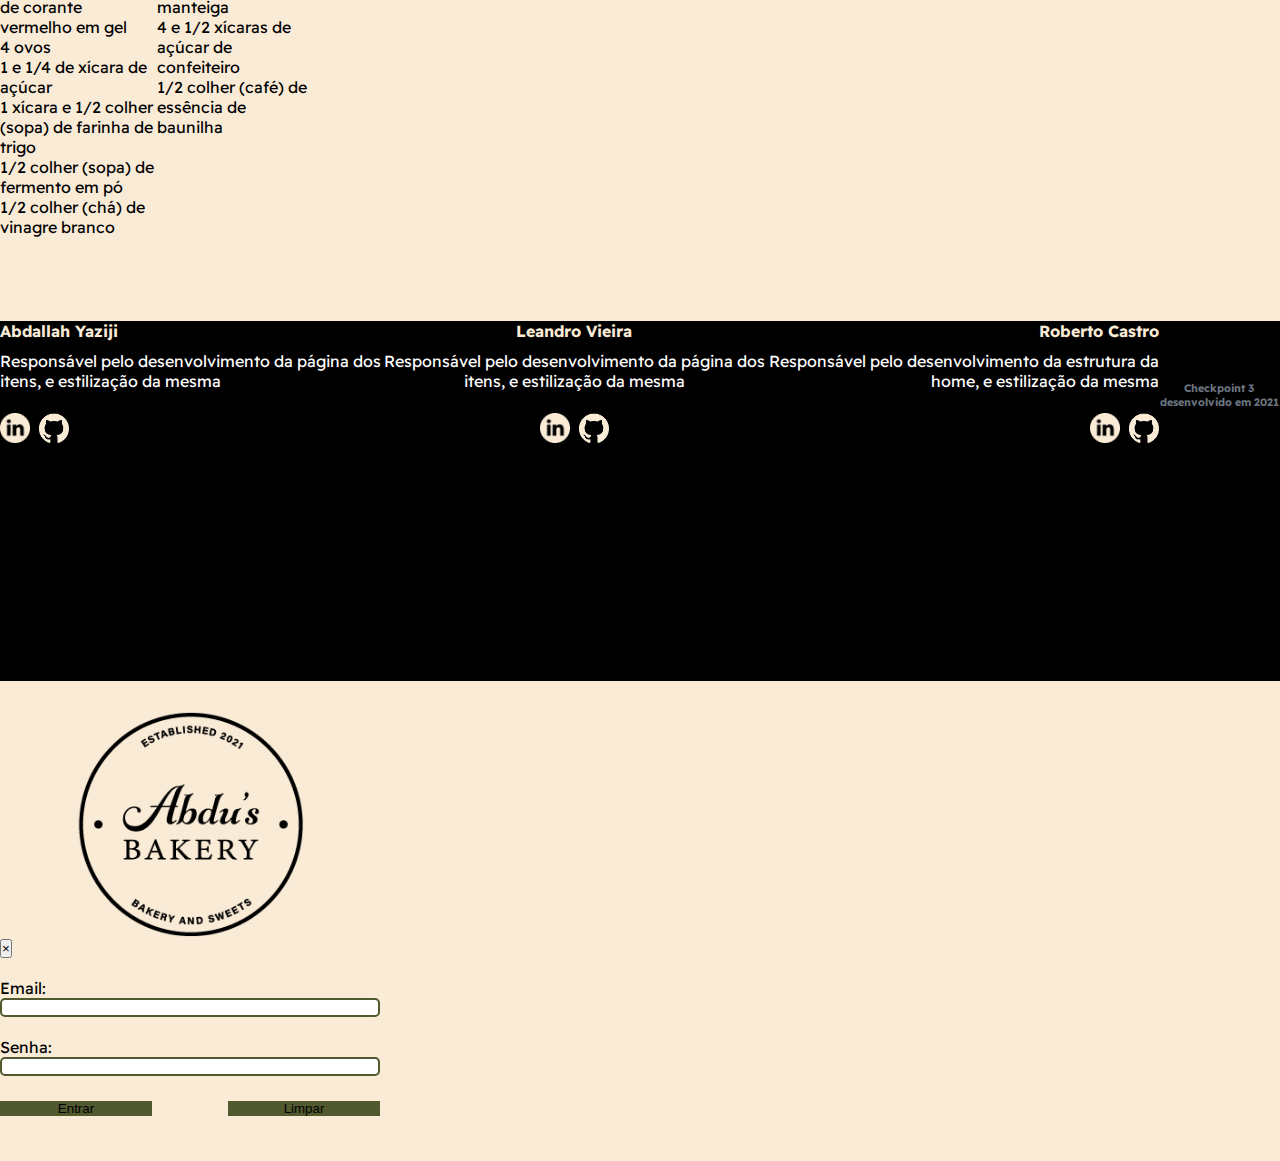
<file: modelo_pagina_bolo.html>
<!DOCTYPE html>
<html lang="en">
  <head>
    <meta charset="UTF-8" />
    <meta http-equiv="X-UA-Compatible" content="IE=edge" />
    <meta name="viewport" content="width=device-width, initial-scale=1.0" />
    <link
      rel="stylesheet"
      href="https://stackpath.bootstrapcdn.com/bootstrap/4.1.3/css/bootstrap.min.css"
      integrity="sha384-MCw98/SFnGE8fJT3GXwEOngsV7Zt27NXFoaoApmYm81iuXoPkFOJwJ8ERdknLPMO"
      crossorigin="anonymous"
    />
    <link rel="stylesheet" href="./css/style.css" />
    <link rel="stylesheet" href="./css/modelo_bolo.css">
    <title>Checkpoint III</title>
  </head>
  <body>
    <header class="container-fluid">
      <div class="container header-container">
        <div class="row header-area">
          <div class="col-4 logo">
            <a href="index.html"
              ><img src="./img/logo-new.png" alt="Logomarca Abdu's Bakery"
            /></a>
          </div>
          <div id="menu-superior" class="col-8">
            <ul class="nav justify-content-end">
              <li class="nav-item">
                <a class="nav-link active" href="index.html">Home</a>
              </li>
              <li class="nav-item">
                <a class="nav-link" href="#titulo-pagina">Itens</a>
              </li>
              <li class="nav-item">
                <a class="nav-link" href="#">Sobre nós</a>
              </li>
              <li class="nav-item">
                <a class="nav-link" href="#" data-toggle="modal" data-target="#ModalLongoExemplo">Login</a>
              </li>
            </ul>
          </div>
        </div>
      </div>
      <div id="menu-inferior">
        <div class="pos-f-t">
          <div class="collapse" id="navbarToggleExternalContent">
            <div class="bg-dark p-4">              
              <ul class="nav justify-content-end">
                <li class="nav-item">
                  <a class="nav-link active" href="index.html">Home</a>
                </li>
                <li class="nav-item">
                  <a class="nav-link" href="#titulo-pagina">Itens</a>
                </li>
                <li class="nav-item">
                  <a class="nav-link" href="#">Sobre nós</a>
                </li>
                <li class="nav-item">
                  <a class="nav-link" href="#" data-toggle="modal" data-target="#ModalLongoExemplo">Login</a>
                </li>
              </ul>
            </div>
          </div>
          <nav class="navbar navbar-dark bg-dark">
            <button class="navbar-toggler" type="button" data-toggle="collapse" data-target="#navbarToggleExternalContent" aria-controls="navbarToggleExternalContent" aria-expanded="false" aria-label="Alterna navegação">
              <span class="navbar-toggler-icon"></span>
            </button>
          </nav>
        </div>
      </div>
    </header>

    <div class="container-fluid">
        <div class="row">
          <section>
            <img src="./Pagina-itens/images/bolo_cenoura.jpg" alt="">
          </section>
        </div>
        <div class="container cake-area">
          <section class="row">
            <div class="col-12">
              <h1>Bolo de</h1>
            </div>
          </section>
          <main class="row cake-ingredients-area">
            <div class="col-6">
              <ul>
                <h2>Ingredientes da Massa</h2>
                <li>3 colheres (sopa) de manteiga</li>
                <li>100 ml de leite aquecido</li>
                <li>2 e 1/2 colheres (sopa) de chocolate em pó</li>
                <li>1 e 1/2 colher (sopa) de corante vermelho em gel  </li>
                <li>4 ovos</li>
                <li>1 e 1/4 de xícara de açúcar</li>
                <li>1 xícara e 1/2 colher (sopa) de farinha de trigo</li>
                <li>1/2 colher (sopa) de fermento em pó</li>
                <li>1/2 colher (chá) de vinagre branco</li>
              </ul>
            </div>
            <div class="col-6">
              <h2>Ingredientes do Recheio</h2>
                <ul>
                  <li>4 colheres (sopa) de água</li>
                  <li>12 gramas (um envelope) de gelatina sem sabor</li>
                  <li>1 + 1/2 xícara de cream cheese</li>
                  <li>3/4 de xícara de manteiga</li>
                  <li>4 e 1/2 xícaras de açúcar de confeiteiro</li>
                  <li>1/2 colher (café) de essência de baunilha</li>
                </ul>
            </div>
            
            <section class="row video-area">
              <div class="col-12 video-area-itens">
                  <h2>Confira o vídeo da receita</h1>
                  <div>
                      <iframe
                      width="560"
                      height="315"
                      src="https://www.youtube.com/embed/p1sQXY6Ki-k"
                      title="YouTube video player"
                      frameborder="0"
                      allow="accelerometer; autoplay; clipboard-write; encrypted-media; gyroscope; picture-in-picture"
                      allowfullscreen>
                    </iframe>
                  </div>
              </div>
            </section>
          </main>
        </div>
      
    </div>
    <!-- ========= FOOTER ========= --> 
    <footer class="row footer">
      <div class="container">
        <div class="col-12">
          <div class="row footer-area">
            <div class="col-4 footer-item-left footer-item">
              <h4>Abdallah Yaziji</h4>
              <p>Responsável pelo desenvolvimento da página dos itens, e estilização da mesma</p>
              <div class="social-medias">
                <a
                  href="https://www.linkedin.com/in/abdallah-yaziji-7487b1214/"
                  target="_blank"
                >
                  <img src="./img/linkedin.png" alt="Ícone Linkedin" />
                </a>
                <a href="https://github.com/abdu02" target="_blank">
                  <img src="./img/github.png" alt="Ícone GitHub" />
                </a>
              </div>
            </div>
            <div class="col-4 footer-item">
              <h4>Leandro Vieira</h4>
              <p>Responsável pelo desenvolvimento da página dos itens, e estilização da mesma</p>
              <div class="social-medias">
                <a
                  href="https://www.linkedin.com/in/leandro-coelho-vieira-5ba806123/"
                  target="_blank"
                >
                  <img src="./img/linkedin.png" alt="Ícone Linkedin" />
                </a>
                <a href="https://github.com/Lecovin" target="_blank">
                  <img src="./img/github.png" alt="Ícone GitHub" />
                </a>
              </div>
            </div>
            <div class="col-4 footer-item-right footer-item">
              <h4>Roberto Castro</h4>
              <p>Responsável pelo desenvolvimento da estrutura da home, e estilização da mesma</p>
              <div class="social-medias">
                <a
                  href="https://www.linkedin.com/in/robertocastro76/"
                  target="_blank"
                >
                  <img src="./img/linkedin.png" alt="Ícone Linkedin" />
                </a>
                <a href="https://github.com/betokast" target="_blank">
                  <img src="./img/github.png" alt="Ícone GitHub" />
                </a>
              </div>
            </div>
            <h6 class="footer-item-last">Checkpoint 3 desenvolvido em 2021</h6>
          </div>
        </div>
      </div>
    </footer>
    <!-- ========= MODAL ========= -->  
    <div
      class="modal fade"
      id="ModalLongoExemplo"
      tabindex="-1"
      role="dialog"
      aria-labelledby="TituloModalLongoExemplo"
      aria-hidden="true"
    >
      <div class="modal-dialog" role="document">
        <div class="modal-content">
          <div class="modal-header">
            <div class="modal-title" id="TituloModalLongoExemplo">
              <img src="./img/Logo_AbdusBK.png" alt="Logomarca" />
            </div>
            <button 
              type="button"
              class="close"
              data-dismiss="modal"
              aria-label="Fechar"
            >
              <span aria-hidden="true">&times;</span>
            </button>
          </div>
          <div class="modal-body">
            <form action="#" class="modal-form">
              <div class="modal-itens">
                <label for="email">Email:</label>
                <input type="email" name="email">
              </div>
              <div class="modal-itens">
                <label for="senha">Senha:</label>
                <input type="password" name="senha">
              </div>
              <div class="modal-btn">
                <button class="btn btn-primary" type="submit">Entrar</button>
                <button class="btn btn-primary"  type="reset">Limpar</button>
              </div>
            </form>
          </div>         
          </div>
        </div>
      </div>
    </div>

    <script>
      $("#meuModal").on("shown.bs.modal", function () {
        $("#meuInput").trigger("focus");
      });
    </script>
    <!-- ========= MODAL ========= -->

    <script
      src="https://code.jquery.com/jquery-3.3.1.slim.min.js"
      integrity="sha384-q8i/X+965DzO0rT7abK41JStQIAqVgRVzpbzo5smXKp4YfRvH+8abtTE1Pi6jizo"
      crossorigin="anonymous"
    ></script>
    <script
      src="https://cdnjs.cloudflare.com/ajax/libs/popper.js/1.14.3/umd/popper.min.js"
      integrity="sha384-ZMP7rVo3mIykV+2+9J3UJ46jBk0WLaUAdn689aCwoqbBJiSnjAK/l8WvCWPIPm49"
      crossorigin="anonymous"
    ></script>
    <script
      src="https://stackpath.bootstrapcdn.com/bootstrap/4.1.3/js/bootstrap.min.js"
      integrity="sha384-ChfqqxuZUCnJSK3+MXmPNIyE6ZbWh2IMqE241rYiqJxyMiZ6OW/JmZQ5stwEULTy"
      crossorigin="anonymous"
    ></script>
  </body>
</html>
</file>
<file: css/style.css>
@import url("https://fonts.googleapis.com/css2?family=Readex+Pro:wght@200;400;600&display=swap");

:root {
  --primary-color-plus-1: #51592f;
  --primary-color-zero: #faebd7;
  --primary-color-minus-1: #cadf76;
  --black: #000;
  --white: #fff;
  --secondary-plus-1: #56594a;
  --secondary-minus-1: #d1d8b4;
  --grey: #6b7580;
}

html {
  scroll-behavior: smooth;
}

body {
  background-color: var(--primary-color-zero);
  font-family: "Readex Pro", sans-serif;
}

header {
  z-index: 999;
  height: 20vh;
  width: 100vw;
  background-color: var(--black);

  display: flex;
  align-items: center;
  position: fixed;
}

.header-area {
  display: flex;
  justify-content: space-around;
  align-items: center;
}

.logo img {
  width: 120px;
}

.nav li a {
  color: var(--primary-color-zero);
  font-size: 1.2rem;
}

.nav li a:hover{
  color: var(--black);
  background-color: var(--primary-color-minus-1);
  border-radius: 5px;
}

#parallaxBar {
  height: 100vh;
  width: 100vw;
  background: url("../img/cake_banner.jpg") 50% -150px fixed;
  position: relative;
}

.cta-area {
  color: var(--white);
  margin: 0 auto;
  display: flex;
  align-items: center;
}

.cta-itens-area {
  display: flex;
  flex-direction: column;
}

.cta-itens-area h1 {
  font-size: 3rem;
  font-weight: 600;
}

.cta-itens-area button {
  margin-top: 40px;
  font-size: 1.5rem;
  width: 30%;
  height: 60px;
  color: #faebd7;
  border: 3px solid var(--primary-color-zero);
  border-radius: 10px;
}

.cta-itens-area a {
  text-decoration: none;
}

.btn-cta {
  margin: 0 auto;
  width: 80%;
  display: flex;
}

.btn-cta .btn-outline-primary {
  margin: 60px auto 0;
  cursor: pointer;
}

.titulo {
  font-size: 3rem;
  font-weight: bold;
  text-align: center;
  margin: 5rem 0;
}

.btn-outline-primary:hover {  
  background-color: var(--primary-color-zero);
  border: none;
  color: var(--primary-color-plus-1);
}



/* ========= CARDS ========= */

.card-body {
  top: -20px;
  position: relative;
  display: flex;
  flex-direction: column;
  border-radius: 20px;  
}

.card{
  background-color: var(--primary-color-zero);
  border: none; 
}

.card-body{
  background-color: var(--white);
  display: flex;
}

.card-body a{
  text-align: center;  
}

.card img{
  border-radius: 20px 20px 0 0;    
}

.btn {
  background-color: var(--primary-color-plus-1);
  border: none;
}

.btn-primary {
  width: 40%;
  align-self: center;
}
.btn-primary:hover {
  background-color: var(--secondary-minus-1);
  color: var(--primary-color-plus-1);
}

.second-row {
  margin-top: 10px;
}


/* ========= FOOTER ========= */

.footer {
  margin-top: 40px;
  height: 360px;
  background-color: #000;
  color: #faebd7;
}

.footer-area {
  display: flex;
  flex-direction: row;
  justify-content: center;
  text-align: center;
  margin-top: 80px;
}

.footer-item > p{
  color: var(--white);
  margin: 10px 0 20px;
}

.footer-item-left {
  text-align: left;
}
.footer-item-right {
  text-align: right;
}

.footer-item-last {
  margin-top: 60px;
  color: var(--grey);
}

.social-medias a img {
  width: 30px;
}
.social-medias a:nth-child(2) {
  margin-left: 5px;
}

/* ======== MODAL ======== */
.modal-dialog {
  display: flex;
  flex-direction: column;
}

.modal-content {
  align-items: center;
  width: 380px;
  height: 480px;
  border-radius: 15px;
}

.modal-title {
  display: flex;
  justify-content: center;
}

.modal-title img {
  margin-top: 30px;
  width: 60%;
}

.modal-form,
.modal-itens {
  display: flex;
  flex-direction: column;
  margin: 10px 0;
}

.modal-itens input {
  border-radius: 5px;
  border-style: none;
  border: 2px solid var(--primary-color-plus-1);
}

.modal-btn {
  display: flex;
  justify-content: space-between;
  margin-top: 15px;
}


/* =============== MEDIA QUERY =============== */

#menu-inferior{
  opacity: 0;
}

@media (max-width: 768px) {
  #menu-inferior {
    width: 100vw;
      max-height: 2000px;
      opacity: 1;
      transition: all 0.5s ease-in-out 0s;
  }
  .bg-dark{
    background-color: #000 !important;  
  }

  #menu-inferior{
    display: flex;
    flex-direction: column;
  }

  #menu-superior{
    opacity: 0;
  }

  .cta-itens-area button {
    font-size: 1.4rem;
    width: 60%;  
  }

}
</file>
<file: css/modelo_bolo.css>
@import url("https://fonts.googleapis.com/css2?family=Readex+Pro:wght@200;400;600&display=swap");

* {
    box-sizing: border-box;
    margin: 0;
    padding: 0;
}

a {
  text-decoration: none;
}

ul li{
  list-style: none;
}

html {
    scroll-behavior: smooth;
} 

body {
  background-color: #faebd7;
  font-family: "Readex Pro", sans-serif;
}

.image-bg-area img{
  width: 100vw;
}

.cake-area{
  display: flex;
  flex-direction: column; 
}

.cake-area h1{  
  text-align: center;
  margin-top: 40px;
  text-transform: uppercase;
}

.cake-ingredients-area{
  display: flex;
  
  align-items: flex-start;
}

.cake-ingredients-area h2{
  margin: 40px 0;
}

.video-area{  
  width: 100%;  
}

.video-area h2{
  text-align: center;
  margin-bottom: 20px;
}

.video-area-itens{
  display: flex;
  flex-direction: column;  

  align-items: center;
}

.video-area-itens iframe{
  width: 80vw;
  height: 50vh;  
  position: relative;
  
}
</file>
